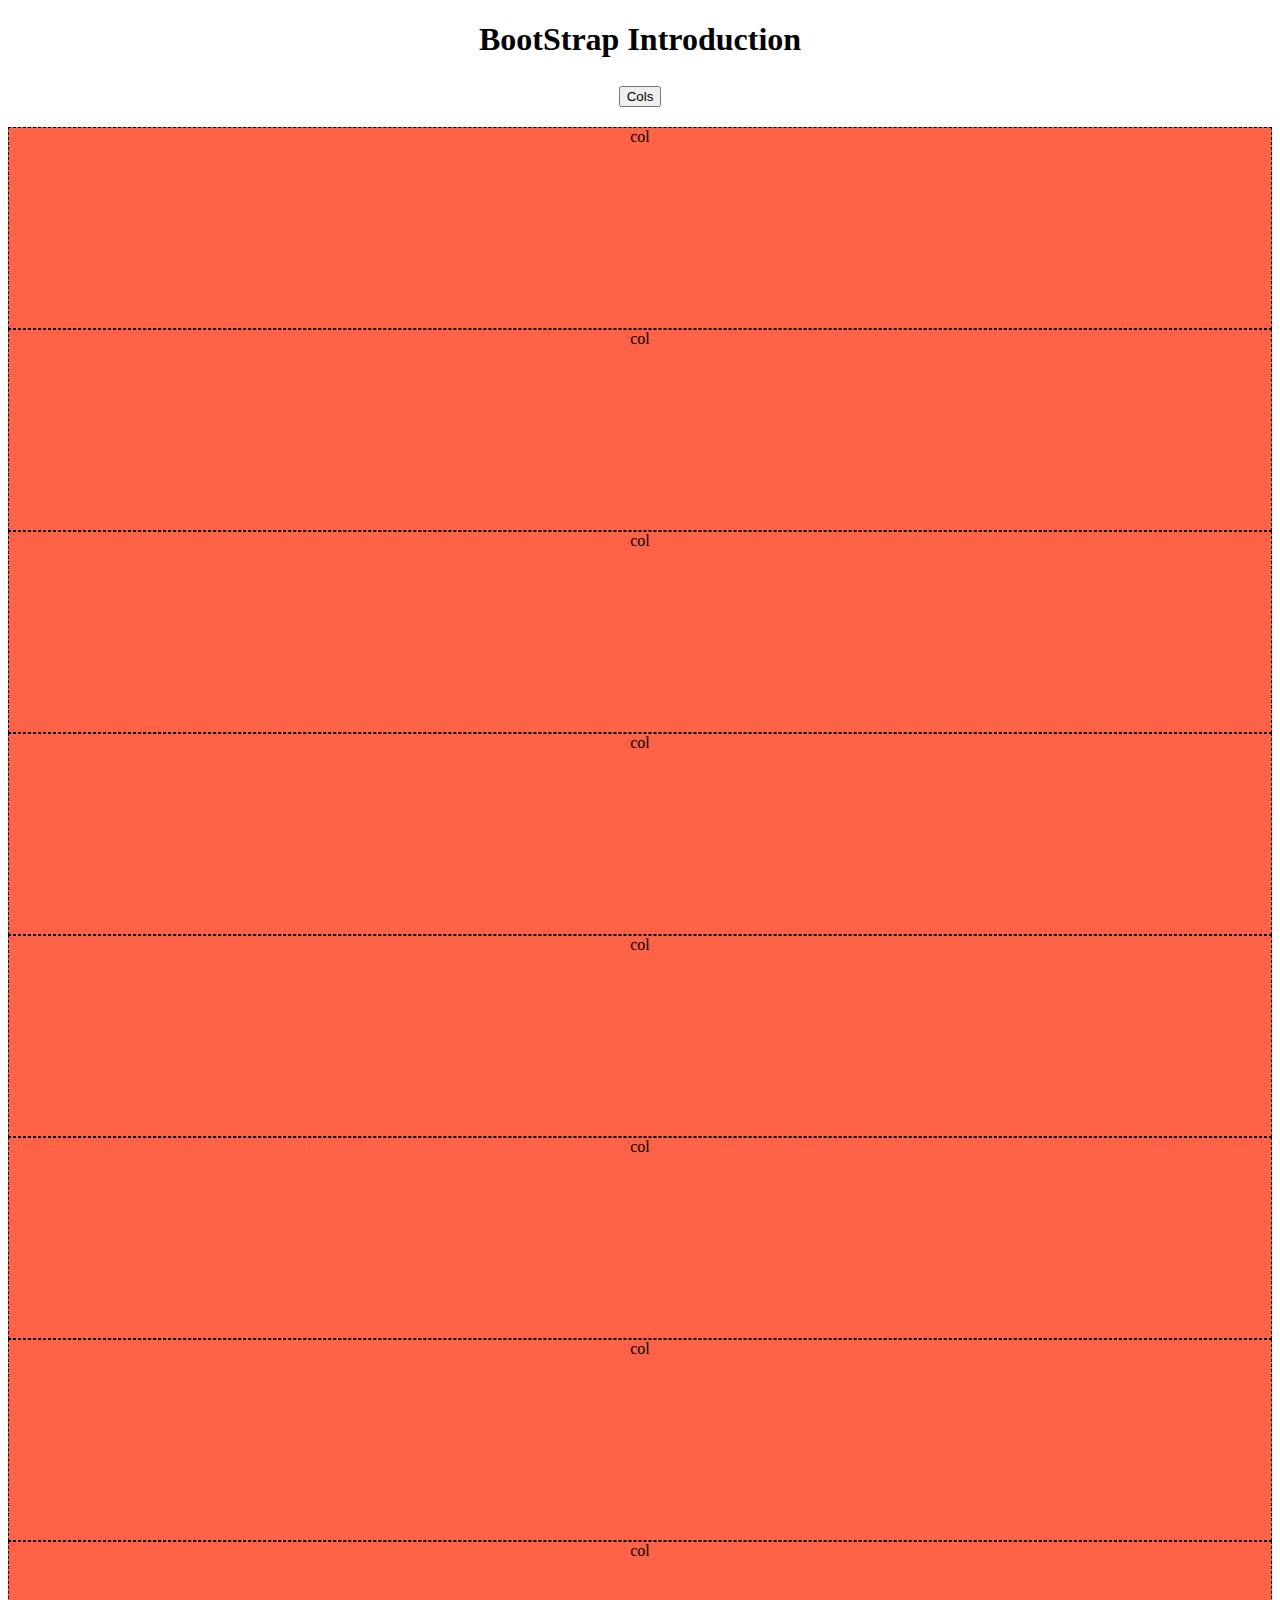
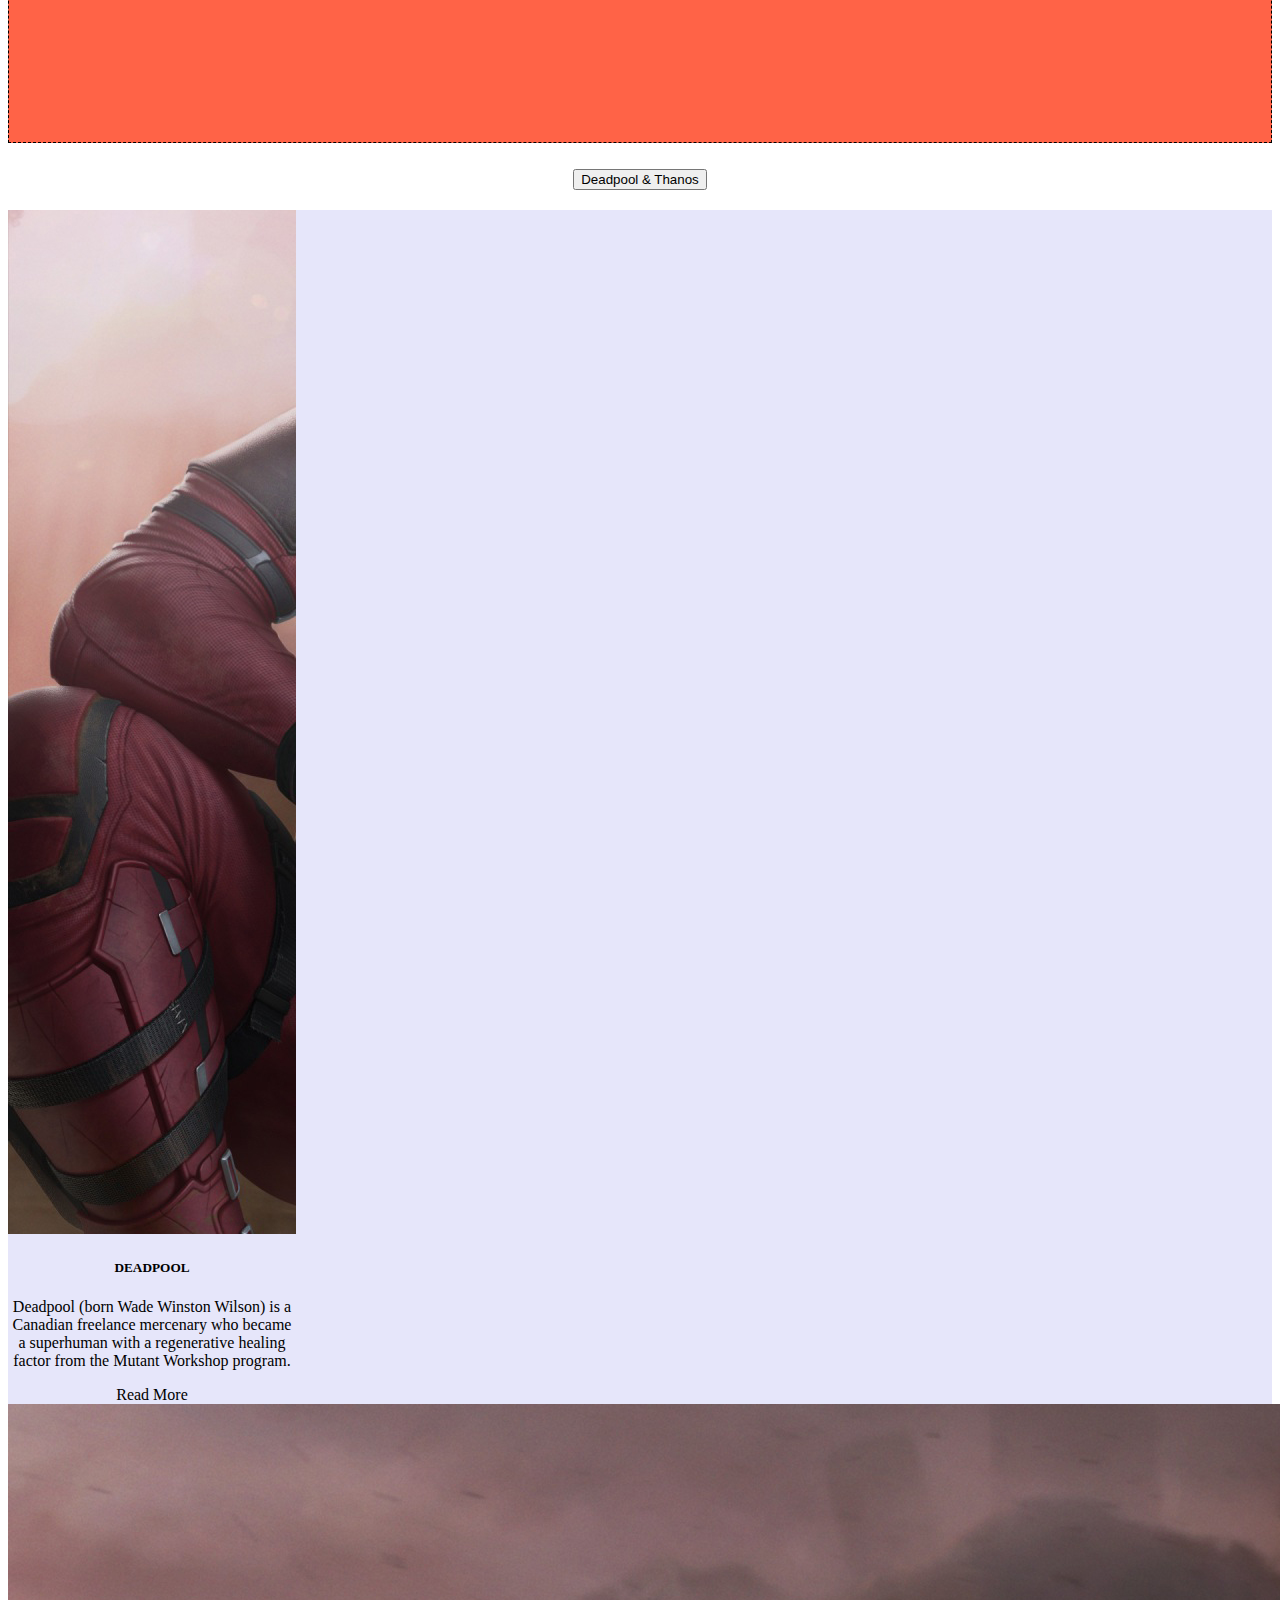
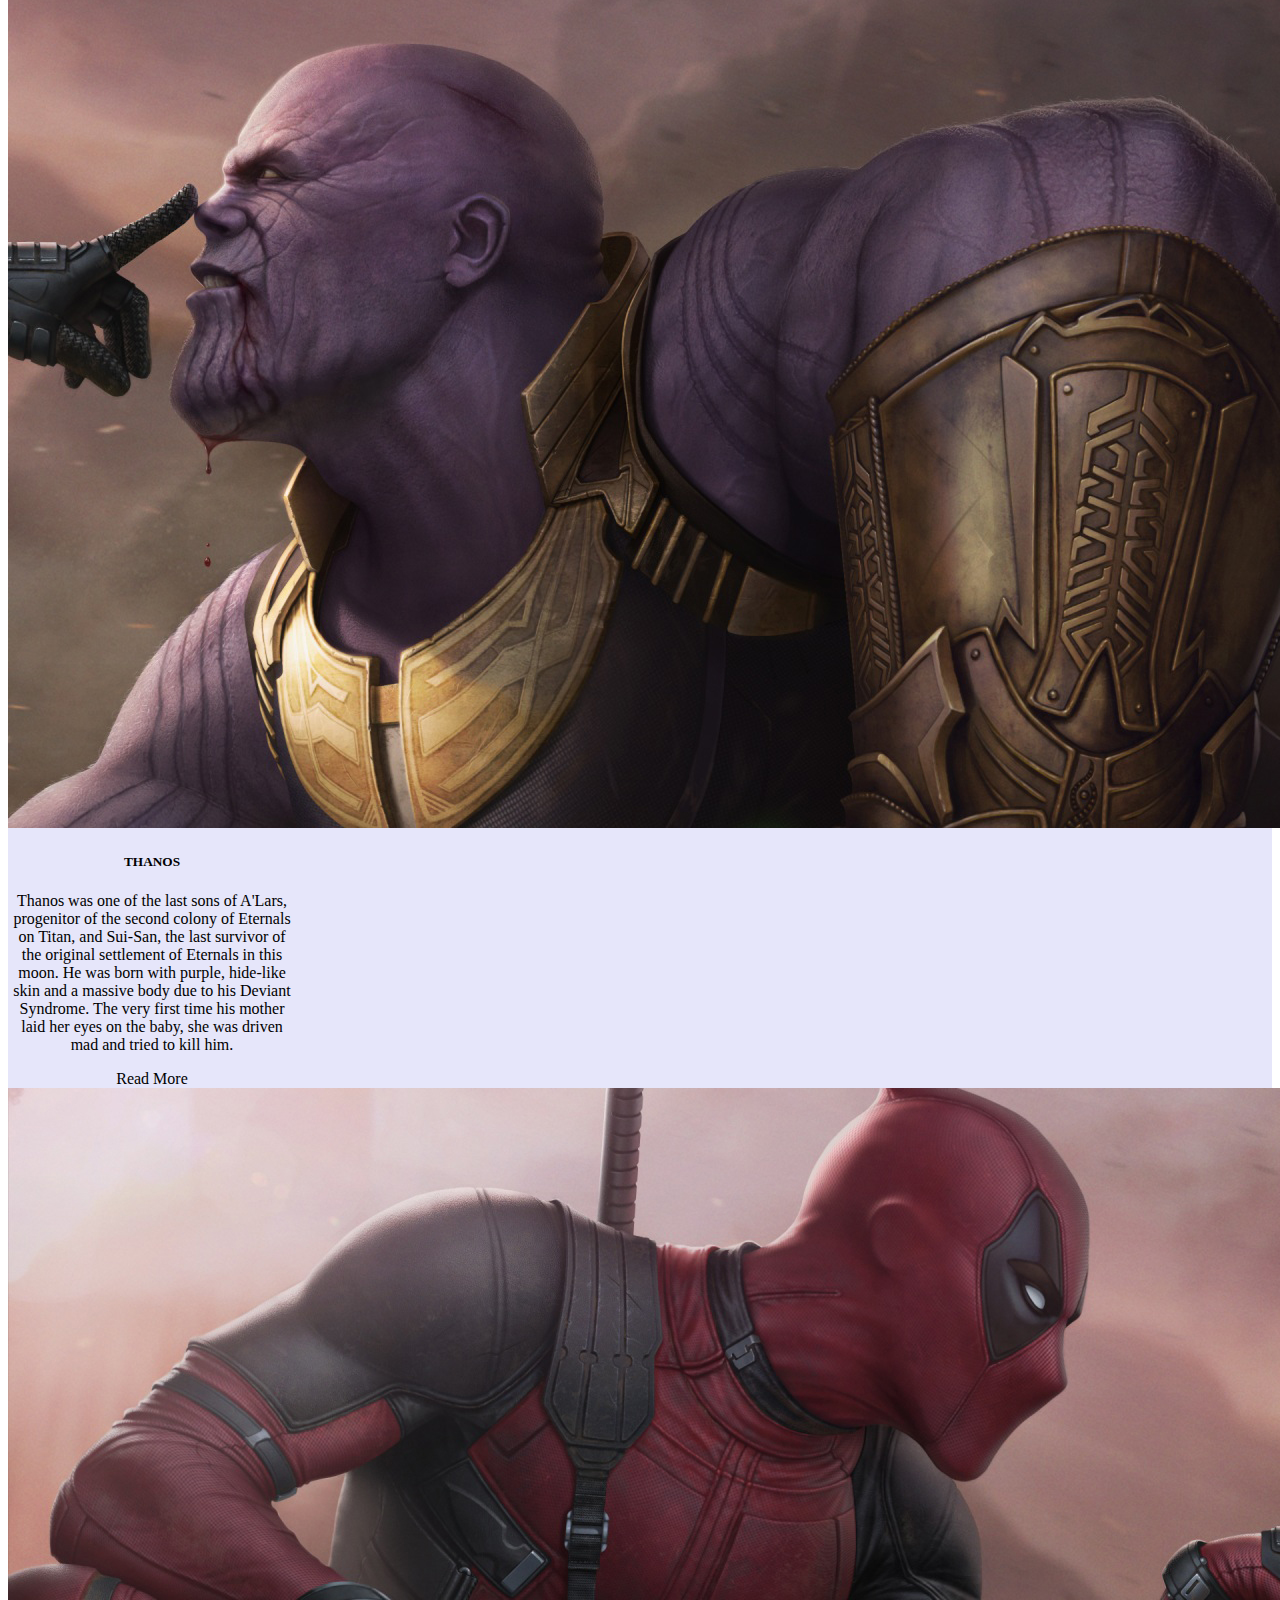
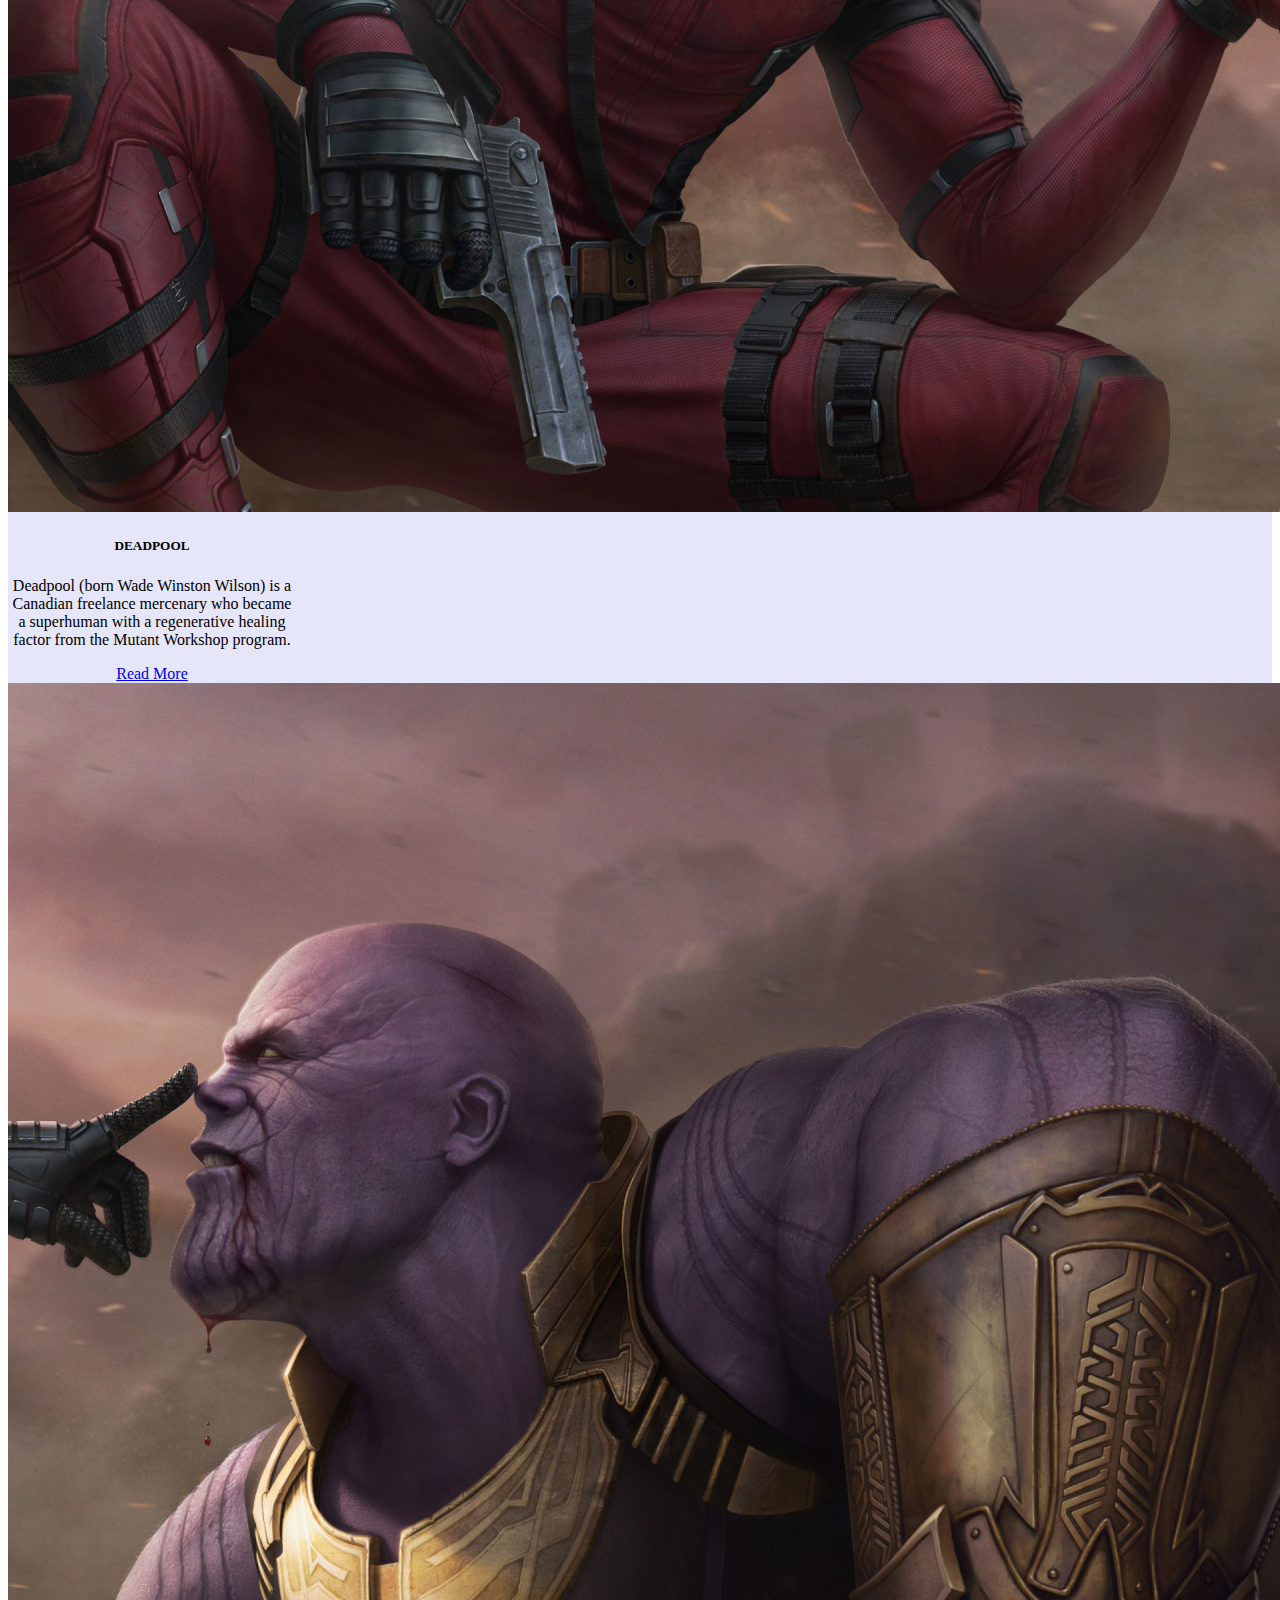
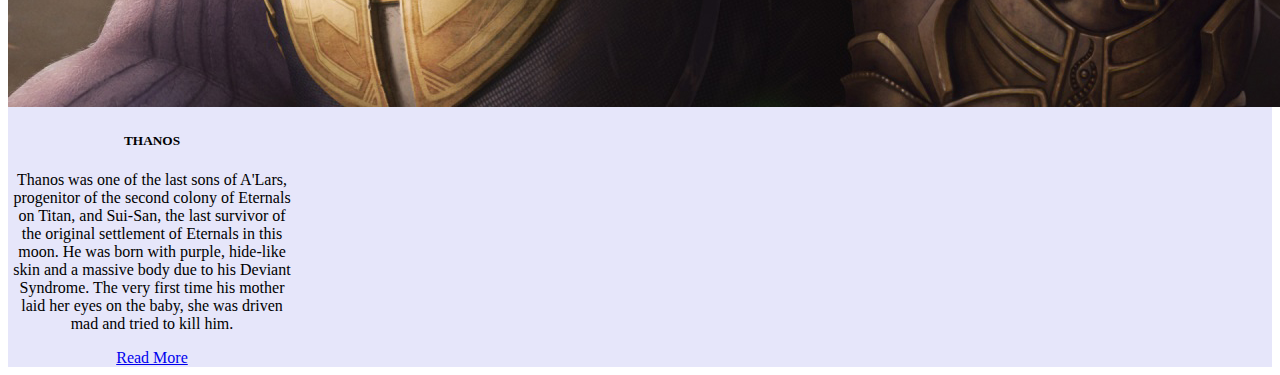
<file: examples/bootstrap-intro/index.html>
<!doctype html>
<html lang="en">

<head>
  <!-- Required meta tags -->
  <meta charset="utf-8">
  <meta name="viewport" content="width=device-width, initial-scale=1">

  <!-- Bootstrap CSS -->
  <link href="https://cdn.jsdelivr.net/npm/bootstrap@5.0.0-beta2/dist/css/bootstrap.min.css" rel="stylesheet" integrity="sha384-BmbxuPwQa2lc/FVzBcNJ7UAyJxM6wuqIj61tLrc4wSX0szH/Ev+nYRRuWlolflfl" crossorigin="anonymous">
  <style media="screen">
    div {
      text-align: center;
    }

    .a {
      height: 200px;
      background-color: tomato;
      border: 1px dashed #000;
    }

    .b {
      height: auto;
      background-color: lavender;
    }

    .card-a {
      overflow: hidden;
      transition-duration: 2s;
      transition-property: transform;
    }

    .spin-time {
      transform: rotate(360deg);
      -webkit-transform: rotate(360deg);
    }
  </style>

  <title>Introduction to BootStrap</title>
</head>

<body>
  <div class="container">
    <h1>BootStrap Introduction</h1>
    <div class="accordion" id="accordionExample">
      <div class="accordion-item">
        <h2 class="accordion-header" id="headingOne">
          <button class="accordion-button" type="button" data-bs-toggle="collapse" data-bs-target="#collapseOne" aria-expanded="true" aria-controls="collapseOne">
            Cols
          </button>
        </h2>
        <div id="collapseOne" class="accordion-collapse collapse show" aria-labelledby="headingOne" data-bs-parent="#accordionExample">
          <div class="accordion-body">
            <div class="row">
              <div class="col-2 a">col</div>
              <div class="col-2 a">col</div>
              <div class="col-2 a">col</div>
              <div class="col-2 a">col</div>
              <div class="col-2 a">col</div>
              <div class="col-2 a">col</div>
            </div>
            <div class="row">
              <div class="col-4 a">col</div>
              <div class="col-4 a offset-4">col</div>
            </div>
          </div>
        </div>
      </div>
      <div class="accordion-item">
        <h2 class="accordion-header" id="headingTwo">
          <button class="accordion-button" type="button" data-bs-toggle="collapse" data-bs-target="#collapseTwo" aria-expanded="true" aria-controls="collapseTwo">
            Deadpool & Thanos
          </button>
        </h2>
        <div id="collapseTwo" class="accordion-collapse collapse show" aria-labelledby="headingTwo" data-bs-parent="#accordionExample">
          <div class="accordion-body">
            <div class="row">
              <div class="col-3 b">
                <div class="card card-a" style="width: 18rem;">
                  <img src="img/part1.jpg" class="card-img-top" alt="...">
                  <div class="card-body">
                    <h5 class="card-title">DEADPOOL</h5>
                    <p class="card-text">Deadpool (born Wade Winston Wilson) is a Canadian freelance mercenary who became a superhuman with a regenerative healing factor from the Mutant Workshop program.</p>
                    <a class="btn btn-primary" id="btnA" target="_blank">Read More</a>
                  </div>
                </div>
              </div>
              <div class="col-3 b">
                <div class="card" style="width: 18rem;">
                  <img src="img/part2.jpg" class="card-img-top" alt="...">
                  <div class="card-body">
                    <h5 class="card-title">THANOS</h5>
                    <p class="card-text">Thanos was one of the last sons of A'Lars, progenitor of the second colony of Eternals on Titan, and Sui-San, the last survivor of the original settlement of Eternals in this moon. He was born with purple,
                      hide-like
                      skin and a massive body due to his Deviant Syndrome. The very first time his mother laid her eyes on the baby, she was driven mad and tried to kill him.</p>
                    <a class="btn btn-primary" id="btnB" target="_blank">Read More</a>
                  </div>
                </div>
              </div>
              <div class="col-3 b">
                <div class="card" style="width: 18rem;">
                  <img src="img/part1.jpg" class="card-img-top" alt="...">
                  <div class="card-body">
                    <h5 class="card-title">DEADPOOL</h5>
                    <p class="card-text">Deadpool (born Wade Winston Wilson) is a Canadian freelance mercenary who became a superhuman with a regenerative healing factor from the Mutant Workshop program.</p>
                    <a href="https://xmenmovies.fandom.com/wiki/Deadpool" class="btn btn-primary" target="_blank">Read More</a>
                  </div>
                </div>
              </div>
              <div class="col-3 b">
                <div class="card" style="width: 18rem;">
                  <img src="img/part2.jpg" class="card-img-top" alt="...">
                  <div class="card-body">
                    <h5 class="card-title">THANOS</h5>
                    <p class="card-text">Thanos was one of the last sons of A'Lars, progenitor of the second colony of Eternals on Titan, and Sui-San, the last survivor of the original settlement of Eternals in this moon. He was born with purple,
                      hide-like
                      skin and a massive body due to his Deviant Syndrome. The very first time his mother laid her eyes on the baby, she was driven mad and tried to kill him.</p>
                    <a href="https://marvel.fandom.com/wiki/Thanos_(Earth-616)" class="btn btn-primary" target="_blank">Read More</a>
                  </div>
                </div>
              </div>
            </div>
          </div>
        </div>
      </div>
    </div>
  </div>

  <!-- Optional JavaScript; choose one of the two! -->

  <!-- Option 1: Bootstrap Bundle with Popper -->
  <script src="https://cdn.jsdelivr.net/npm/bootstrap@5.0.0-beta2/dist/js/bootstrap.bundle.min.js" integrity="sha384-b5kHyXgcpbZJO/tY9Ul7kGkf1S0CWuKcCD38l8YkeH8z8QjE0GmW1gYU5S9FOnJ0" crossorigin="anonymous"></script>
  <script src="https://ajax.googleapis.com/ajax/libs/jquery/2.2.4/jquery.min.js"></script>
  <script type="text/javascript">
    $('document').ready(function() {
      $('#btnA').click(function() {
        $('.card-a').addClass('spin-time')
      });

      $('#btnB').click(function() {
        $('.col-2').css('background-color', 'lime');
      });
    });
  </script>

  <!-- Option 2: Separate Popper and Bootstrap JS -->
  <!--
    <script src="https://cdn.jsdelivr.net/npm/@popperjs/core@2.6.0/dist/umd/popper.min.js" integrity="sha384-KsvD1yqQ1/1+IA7gi3P0tyJcT3vR+NdBTt13hSJ2lnve8agRGXTTyNaBYmCR/Nwi" crossorigin="anonymous"></script>
    <script src="https://cdn.jsdelivr.net/npm/bootstrap@5.0.0-beta2/dist/js/bootstrap.min.js" integrity="sha384-nsg8ua9HAw1y0W1btsyWgBklPnCUAFLuTMS2G72MMONqmOymq585AcH49TLBQObG" crossorigin="anonymous"></script>
    -->
</body>

</html>
</file>
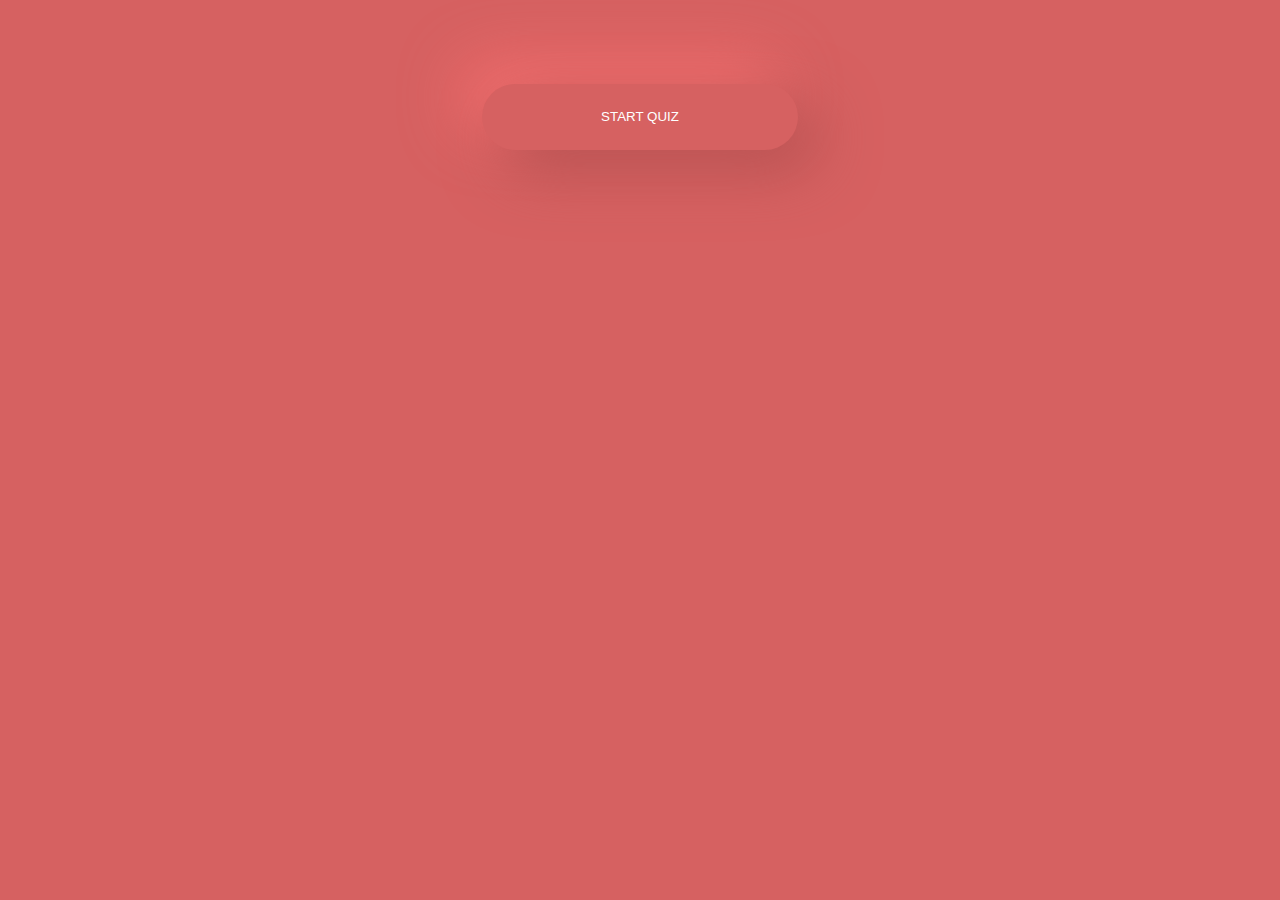
<file: examples/conditionals/index.html>
<!DOCTYPE html>
<html lang="en">

<head>
  <meta charset="UTF-8">
  <meta name="viewport" content="width=device-width, initial-scale=1.0">
  <meta http-equiv="X-UA-Compatible" content="ie=edge">
  <title>Document</title>
  <style media="screen">
    body {
      background-color: #d66161;
      color: white;
    }

    h1 {
      font-size: 36px;
    }

    button {
      width: 25%;
      padding: 2%;
      border-radius: 50px;
      background: #d66161;
      box-shadow: 20px 20px 60px #b65252,
        -20px -20px 60px #f67070;
      border: none;
      color: white;
    }
  </style>
</head>

<body>
  <center>
    <h1 id="one"></h1><br><br>
    <h1 id="two"></h1>
    <button type="button" name="button" class="main">START QUIZ</button>
  </center>
  <script type="text/javascript">

    var getButton = document.querySelector('button');

    getButton.onclick = function() {
      startQuiz();
    };

    function startQuiz() {
      var i = 0;
      var getScore = document.querySelector('h1');

      var date = parseInt(prompt("Please guess today's date!!!", "DD"));
      if (date === 4) {
        var month = prompt("Perfect! Now tell me what month is it??", "MMMM");
        i++;
      } else {
        var month = prompt("Oops! Let's see if you know the month.", "MMMM");
      }

      if (month === 'May') {
        var year = parseInt(prompt("Solid! Let's guess the year now!", "YYYY"));
        i++;
      } else {
        var year = parseInt(prompt("C'mon man! WHAT YEAR ARE WE IN??", "YYYY"));
      }

      if (year === 2021) {
        var level = parseInt(prompt("AWESOME!! What level are you studying atm?"));
        i++;
      } else {
        var level = parseInt(prompt("ARE YOU FOR REAL!!?? What level do you study??"));
      }

      if (level === 6) {
        var last = prompt("GOOD JOB! One last thing. What is the name of your tutor");
        i++;
      } else {
        var last = prompt("You should know that man! Who's your tutor?");
      }

      if (last === 'Jared') {
        var finish = alert("BOOM! YOU ARE DONE!!");
        i++;
      } else {
        var finish = alert("GET OUTTA HERE!!");
      }

      getScore.innerHTML = i;
    }
    var getOne = document.getElementById('one');
    var getTwo = document.getElementById('two');

    function anotherQuiz() {


      var date = parseInt(prompt('What is todays date?'));
      if (date === 4) {
        var age = parseInt(prompt('Legend! - Whats my age?', 'Im almost in my late 20s'));
        getOne.innerHTML = "You said the date is " + date + ". Good Guess!";
      } else if (date > 4) {
        var age = parseInt(prompt('Are you living in the future?? - Whats my age?', 'Im almost in my late 20s'));
        getOne.innerHTML = "You said the date is " + date + ". Back to the future?";
      } else {
        var age = parseInt(prompt('Negative! - Now tell me my age', 'Im almost in my late 20s'));
        getOne.innerHTML = "You said the date is " + date + ". LOL";
      }

      if (age === 26) {
        alert('Good Job!');
        getTwo.innerHTML = "You guessed my age is " + age + ". Good Job!!";
      } else if (age === 27) {
        alert('You just made me one year older!!');
        getTwo.innerHTML = "You guessed my age is " + age + ". One Year Older!!";
      } else if (age === 25) {
        alert('Thanks for making me one year younger!!');
        getTwo.innerHTML = "You guessed my age is " + age + ". One Year Younger!!";
      } else if (age <= 24) {
        alert('Way Younger!!');
        getTwo.innerHTML = "You guessed my age is " + age + ". Way Younger!!";
      } else if (age >= 28) {
        alert('Way Older!');
        getTwo.innerHTML = "You guessed my age is " + age + ". Way Older!!";
      }
    }
  </script>
</body>

</html>
</file>
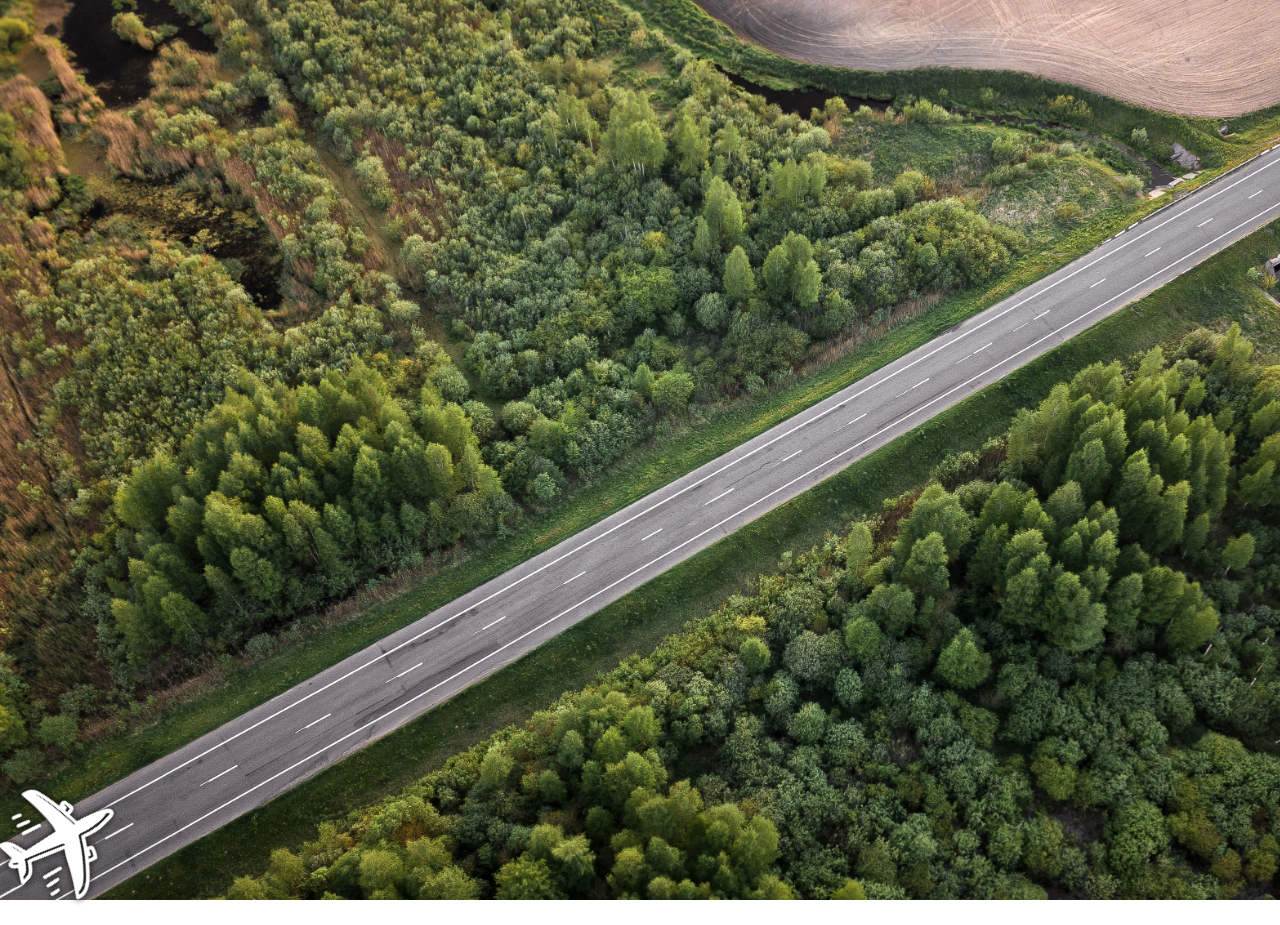
<file: examples/plane/index.html>
<!DOCTYPE html>
<html lang="en">

<head>
  <meta charset="UTF-8">
  <meta name="viewport" content="width=device-width, initial-scale=1.0">
  <meta http-equiv="X-UA-Compatible" content="ie=edge">
  <title>Document</title>
  <style media="screen">
    body {
      background-image: url('bg.jpg');
      background-attachment: fixed;
      background-size: cover;
      overflow: hidden;
    }

    .plane {
      width: 120px;
      transform: rotate(135deg);
      position: absolute;
      bottom: 0%;
      left: 0%;
      transition: all 17s ease;
    }

    .plane-shadow {
      width: 120px;
      transform: rotate(135deg);
      position: absolute;
      bottom: 0%;
      left: 0%;
      transition: all 17s ease;
      z-index: -1;
    }

    .take-off {
      left: 150%;
      bottom: 150%;
      width: 350px;
    }
    .shadow-takeoff {
      left: 150%;
      bottom: 150%;
      opacity: 0;
    }
  </style>
</head>

<body>
  <img src="airplane-png.png" alt="Airplane" class="plane">
  <img src="airplane-shadow.png" alt="Airplane" class="plane-shadow">
  <script src="https://ajax.googleapis.com/ajax/libs/jquery/2.2.4/jquery.min.js"></script>
  <script type="text/javascript">
    $(document).ready(function() {
      var audio = new Audio('takeoff.mp3');
      $('.plane').click(function() {
        $('.plane').addClass('take-off');
        audio.play();
        $('.plane-shadow').addClass('shadow-takeoff');
      });
    });
  </script>
</body>

</html>
</file>
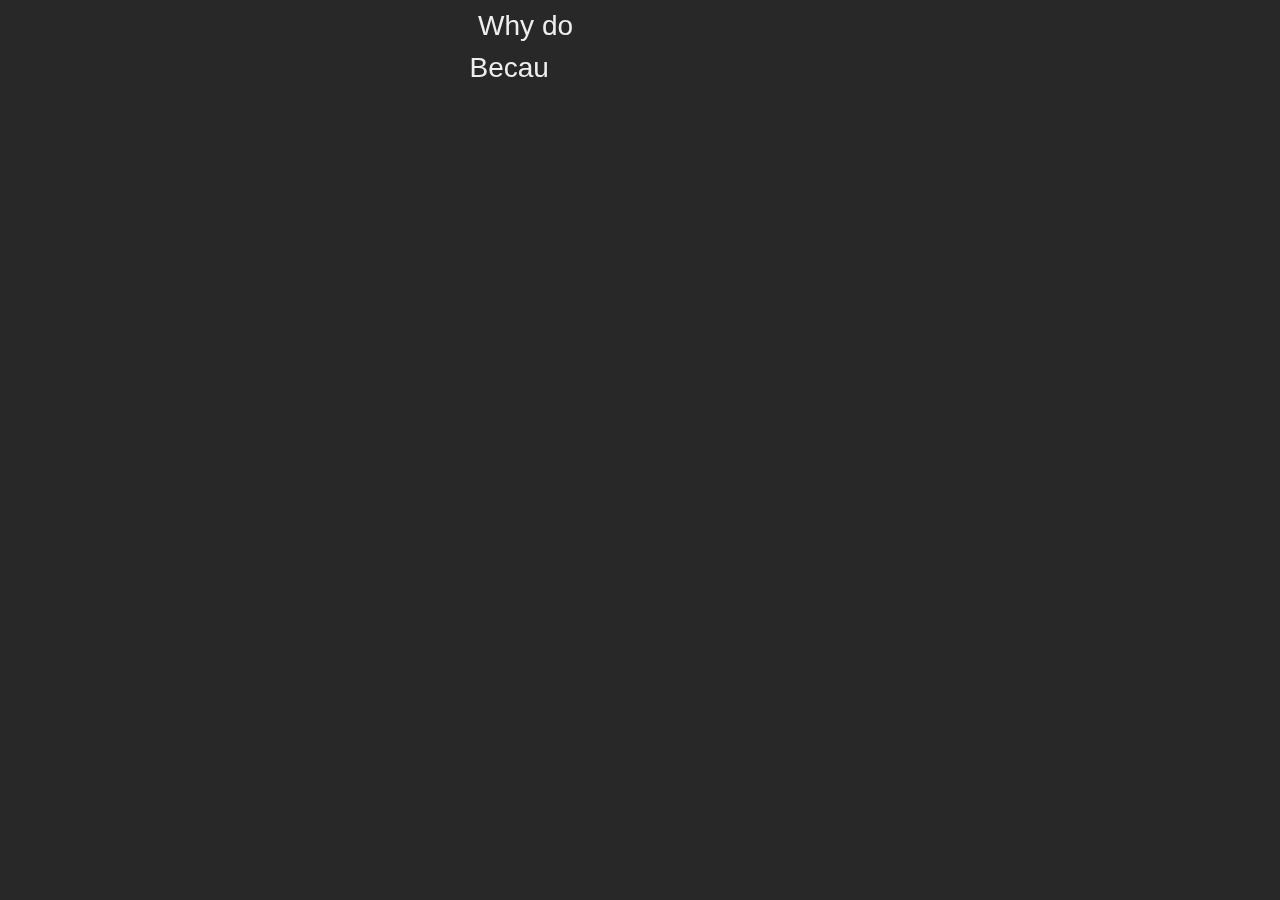
<file: examples/text-animations/index.html>
<!DOCTYPE html>
<html lang="en">

<head>
  <meta charset="UTF-8">
  <meta name="viewport" content="width=device-width, initial-scale=1.0">
  <meta http-equiv="X-UA-Compatible" content="ie=edge">
  <title>Plugin for text animation</title>
  <!-- plugins for animations and styles -->
  <link href="css/animate.css" rel="stylesheet">
  <link href="css/style.css" rel="stylesheet">
</head>

<body>
  <center>
    <h1 class="tlt">Why do bicycles fall over?</h1>
    <h1 class="tlt-2">Because they are two-tired.</h1>
  </center>
  <!-- jQuery file -->
  <script src="https://ajax.googleapis.com/ajax/libs/jquery/2.2.4/jquery.min.js"></script>
  <script src="js/jquery.fittext.js"></script>
  <script src="js/jquery.lettering.js"></script>
  <!-- Plugin fle -->
  <script src="js/jquery.textillate.js"></script>
  <script type="text/javascript">
    $(function () {
      // For first line
      $('.tlt').textillate({
        in: {
          effect: 'bounceInLeft',
          delayScale: 1.5,
          delay: 100,
          sync: false,
          shuffle: false,
          reverse: false,
          callback: function () {}
        }
      });
      // For second line
      $('.tlt-2').textillate({
        in: {
          effect: 'bounceInRight',
          delayScale: 1.5,
          delay: 100,
          sync: false,
          shuffle: false,
          reverse: false,
          callback: function () {}
        }
      });
    });
  </script>
</body>

</html>
</file>
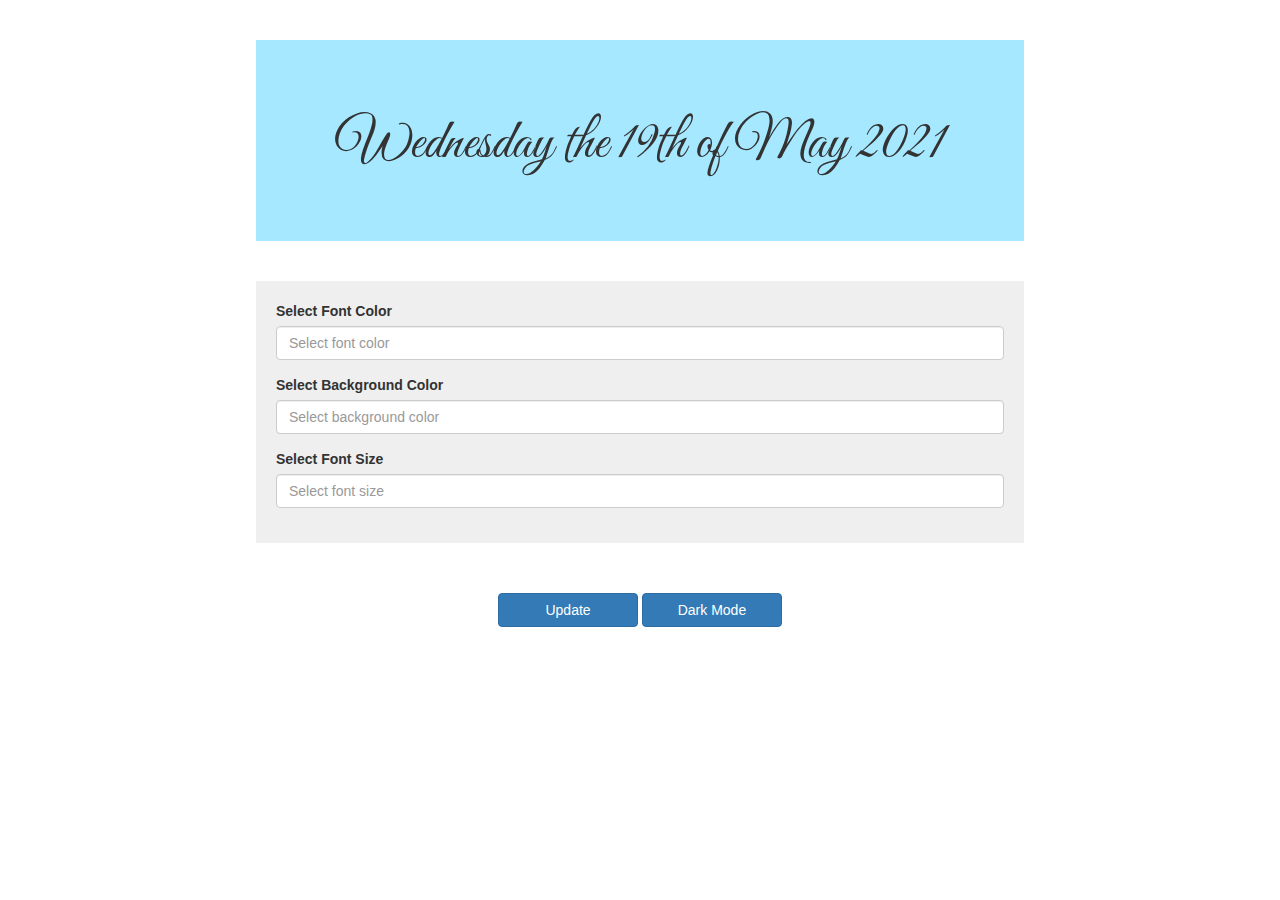
<file: examples/using-functions/index.html>
<!DOCTYPE html>
<html lang="en">

<head>
	<meta charset="UTF-8">
	<title>Functions</title>
	<link href="https://fonts.googleapis.com/css?family=Source+Sans+Pro:300,400,700&display=swap" rel="stylesheet">
	<link rel="stylesheet" href="https://maxcdn.bootstrapcdn.com/bootstrap/3.3.7/css/bootstrap.min.css">
	<link href="https://fonts.googleapis.com/css2?family=Great+Vibes&display=swap" rel="stylesheet">
	<style>
		.form-inputs {
			width: 60%;
			margin: 0 auto;
			background-color: #efefef;
			padding: 20px;
		}

		h1 {
			text-align: center;
			font-family: 'Great Vibes', cursive;
			font-size: 55px;
		}

		.holder {
			width: 60%;
			margin: 0 auto;
			background-color: #a5e8ff;
			padding: 55px;
			margin-top: 40px;
			margin-bottom: 40px;
		}

		.button-hold {
			text-align: center;
			margin-top: 50px;
		}

		button {
			width: 140px;
			padding: 20px;
		}

		.dark {
			background-color: black;
			color: cyan;
		}

	</style>
</head>

<body class="main">

	<div class="holder">
		<h1>Wednesday the 19th of May 2021</h1>
	</div>

	<div class="form-inputs">
		<div class="form-group">
			<label for="fontColor">Select Font Color</label>
			<input type="text" class="form-control" id="selectFontColor" placeholder="Select font color">
		</div>
		<div class="form-group">
			<label for="selectBackgroundColor">Select Background Color</label>
			<input type="text" class="form-control" id="selectBackgroundColor" placeholder="Select background color">
		</div>
		<div class="form-group">
			<label for="selectFontSize">Select Font Size</label>
			<input type="text" class="form-control" id="selectFontSize" placeholder="Select font size">
		</div>
	</div>

	<div class="button-hold">
		<button id="update" class="btn btn-primary">Update</button>
		<button id="dark" class="btn btn-primary">Dark Mode</button>
	</div>

	<script src="https://ajax.googleapis.com/ajax/libs/jquery/2.2.4/jquery.min.js"></script>

	<script src="custom.js"></script>
</body>

</html>
</file>
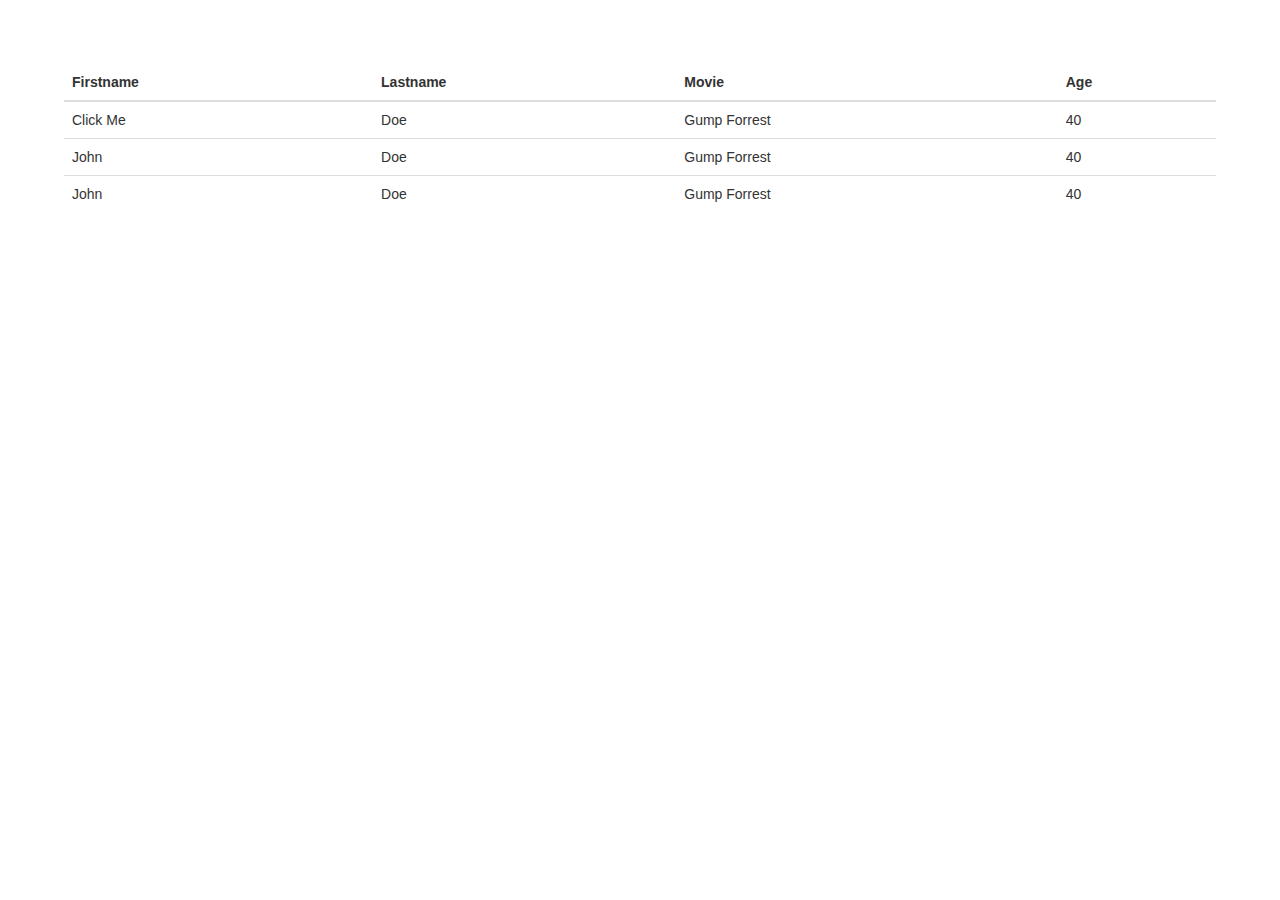
<file: examples/array-basics.html>
<!DOCTYPE html>
<html lang="en">

<head>
	<meta charset="UTF-8">
	<title>Arrays</title>
	<link href="https://fonts.googleapis.com/css?family=Source+Sans+Pro:200,300,400,700&display=swap" rel="stylesheet">
	<link rel="stylesheet" href="https://maxcdn.bootstrapcdn.com/bootstrap/3.3.7/css/bootstrap.min.css">
	<style>
		/* CSS Here */
		body {
			margin: 5%;
		}

		.a-sentence {
			margin: 75px 0px;
		}
	</style>
</head>

<body>

	<table class="table">
		<thead>
			<tr>
				<th>Firstname</th>
				<th>Lastname</th>
				<th>Movie</th>
				<th>Age</th>
			</tr>
		</thead>
		<tbody>
			<!-- Data Goes Here -->
			<tr id="Actor">
				<td id="firstName">Click Me</td>
				<td id="lastName">Doe</td>
				<td id="movie">Gump Forrest</td>
				<td id="age">40</td>
			</tr>
			<tr id="Actress">
				<td id="firstName">John</td>
				<td id="lastName">Doe</td>
				<td id="movie">Gump Forrest</td>
				<td id="age">40</td>
			</tr>
			<tr>
				<td id="firstNameDirector">John</td>
				<td id="lastNameDirector">Doe</td>
				<td id="movieDirector">Gump Forrest</td>
				<td id="ageDirector">40</td>
			</tr>
		</tbody>
	</table>
	<script src="http://ajax.googleapis.com/ajax/libs/jquery/1.9.0/jquery.min.js"></script>

	<script>


		var mohnishLeuva = {
			firstName: 'Mohnish',
			lastName: 'Leuva',
			age: 26,
			eatsMeat: false,
			eatsEggs: true,
			favouriteMovie: ['The Shawshank Redemption', 'John Wick']
		};

		// data for row 1
		var person1 = {
			firstName: 'Robert',
			lastName: 'Downey Jr.',
			movies: ['Zodiac', 'Iron Man', 'The Judge'],
			age: 56
		};

		// data for row 2
		var person2 = {
			firstName: 'Keanu',
			lastName: 'Reeves',
			movies: ['Matrix', 'John Wick', 'Speed'],
			age: 56
		};

		// data for row 3
		var person3 = {
			firstName: 'Dwayne',
			lastName: 'Johnson',
			movies: ['Fast Five', 'Moana', 'Walking Tall'],
			age: 48
		};


		// click function
		$('#firstName').click(function() {
			// call the function
			updateTable();
		});

		// create the fucntion
		function updateTable() {
			var getFirstNameActor = document.querySelector('#Actor > #firstName');
			getFirstNameActor.textContent = person1.firstName;

			var getLastnameActor = document.querySelector('#Actor > #lastName');
			getLastnameActor.textContent = person1.lastName;

			var getMovieActor = document.querySelector('#Actor > #movie');
			getMovieActor.textContent = person1.movies[0];

			var getAgeActor = document.querySelector('#Actor > #age');
			getAgeActor.textContent = person1.age;

			var getFirstNameActress = document.querySelector('#Actress > #firstName');
			getFirstNameActress.textContent = person2.firstName;

			var getLastnameActress = document.querySelector('#Actress > #lastName');
			getLastnameActress.textContent = person2.lastName;

			var getMovieActress = document.querySelector('#Actress > #movie');
			getMovieActress.textContent = person2.movies[1];

			var getAgeActress = document.querySelector('#Actress > #age');
			getAgeActress.textContent = person2.age;
		};



		// console.log(mohnishLeuva.firstName);

		// var demoArray = ['Monday', 'Tuesday', 'Wednesday', 'Thursday', 'Friday', 'Saturday', 'Sunday'];
		//
		// console.log(demoArray[6]);
		// demoArray[6] = 'new thing';
		// console.log(demoArray);
		//
		// var firstDayOfTheWeek = demoArray[0];
		// console.log(firstDayOfTheWeek);
		//
		// demoArray.unshift('days of the week');
		// console.log(demoArray);
		//
		// demoArray.pop();
		// console.log(demoArray);
		// console.log(demoArray.length);
	</script>
</body>

</html>
</file>
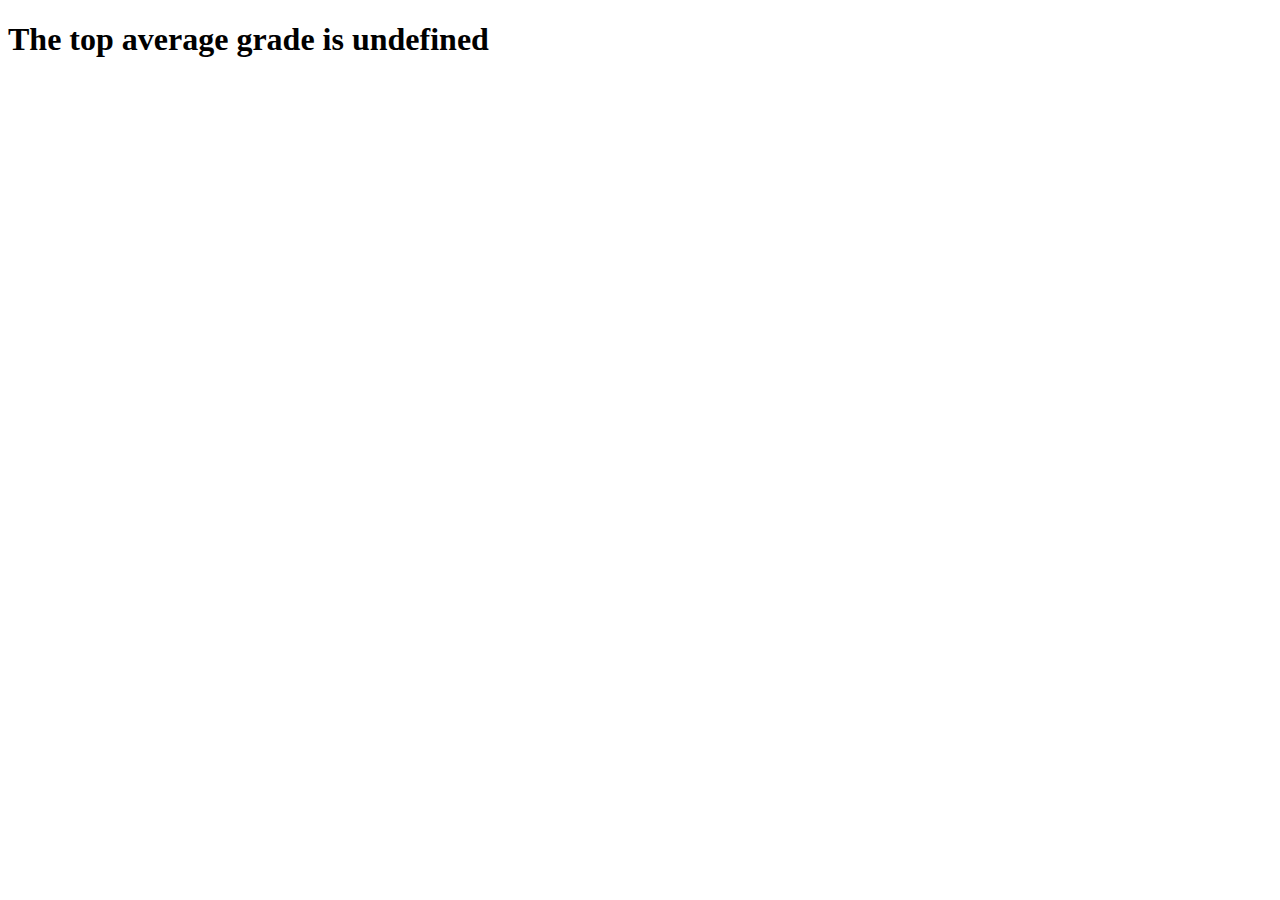
<file: examples/formative-a.html>
<!DOCTYPE html>
<html lang="en">
<head>
	<meta charset="UTF-8">
	<title>Document</title>
</head>
<body>
	<script>
		//This function returns a value that finds the top student's average grade
		// or 'the highest average grade' for all students.
		// Anums is an array of all the average grades
		function findMax(aNums) {
			var iMax = aNums[0];
			for (var iCount = 0; iCount < aNums.length; iCount++) {
				if (iMax < aNums[iCount]) {
					iMax = aNums[iCount];
				}
			}
			// This returns the value which should be the top average grade
			return iMax;
		}

		//-----------------------------------------

		//Input: Get 3 grades for each student
		var iSize = parseInt(prompt('Class size?'));
		var aGradesPhysics = [];
		var aGradesChemistry = [];
		var aGradesBiology = [];

		//ParseInt does the same as Number but removes anything other than a number from the value if input
		//Example parseInt(abc123) will give you 123
		for (var iCount = 0; iCount < iSize; iCount++) {
			var iGradePhysics = parseInt(prompt('Student ' + (iCount + 1) + ': Grade for Physics out of 100'));
			aGradesPhysics.push(iGradePhysics);

			var iGradeChemistry = parseInt(prompt('Student ' + (iCount + 1) + ': Grade for Biology out of 100'));
			aGradesChemistry.push(iGradeChemistry);

			var iGradeBiology = parseInt(prompt('Student ' + (iCount + 1) + ': Grade for Chemistry out of 100'));
			aGradesBiology.push(iGradeBiology);
		}

		// processing: calculate average grade for each student and find top grade in class
		var aAverageGrades = [];

		for (var iCount = 0; iCount < iSize; iCount++) {
			// iSize[iCount];
			var fAverage = (aGradesPhysics[iCount] + aGradesChemistry[iCount] + aGradesBiology[iCount]) / 3;
			aAverageGrades.push(fAverage);
		}
		// The finds the top student's average grade across the 3 subjects
		var iTopGrade = findMax(aAverageGrades);

		//output: list result for each student and top grade


		for (var iCount = 0; iCount < aAverageGrades.length; iCount++) {
			if (aAverageGrades[iCount] < 50) {

				document.write('Student ' + (iCount + 1) + ': Fail' + '<br>');

			} else if (aAverageGrades[iCount] > 50 && aAverageGrades[iCount] < 80) {

				document.write('Student ' + (iCount + 1) + ': Pass<br>');

			} else {

				document.write('Student ' + (iCount + 1) + ': Pass with Distinction<br>');
			}
		}

		document.write('<h1>The top average grade is ' + iTopGrade + '</h1>');
	</script>

</body>

</html>
</file>
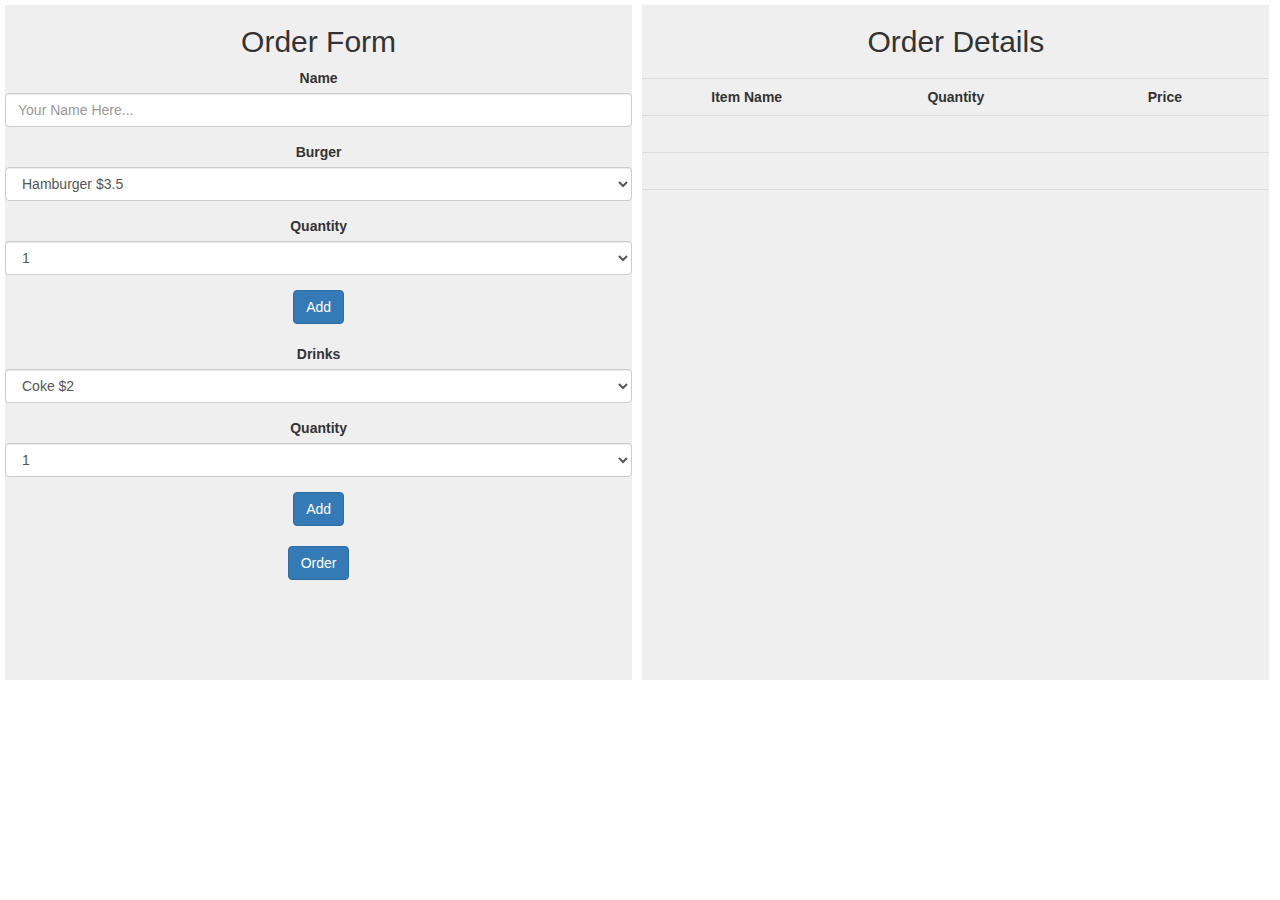
<file: examples/order-form.html>
<!DOCTYPE html>
<html lang="en">

<head>
	<meta charset="UTF-8">
	<meta name="viewport" content="width=device-width, initial-scale=1.0">
	<meta http-equiv="X-UA-Compatible" content="ie=edge">
	<link rel="stylesheet" href="https://maxcdn.bootstrapcdn.com/bootstrap/3.3.7/css/bootstrap.min.css">
	<style>
		h2 {
			text-align: center;
		}

		.order-panel,
		.confirmation-panel {
			text-align: center;
			float: left;
			width: 49%;
			min-height: 75vh;
			margin: 5px;
			background-color: #efefef;
		}

		span {
			padding: 50px;
		}
	</style>
	<title>Document</title>
</head>

<body>

	<div class="order-panel">
		<h2>Order Form</h2>
		<div class="form-group">
			<label for="customer-name">Name</label>
			<input class="form-control" id="customerName" placeholder="Your Name Here...">
		</div>
		<div class="form-group">
			<label for="burger">Burger</label>
			<select class="form-control" id="burger">
				<option>Hamburger $3.5</option>
				<option>Vegeterian Burger $5.5</option>
				<option>Fish Burger $4</option>
				<option>Steak Burger $6.5</option>
				<option>Tofu Burger $5.5</option>
			</select>
		</div>
		<div class="form-group">
			<label for="quantity">Quantity</label>
			<select class="form-control" id="burgerQuantity">
				<option>1</option>
				<option>2</option>
				<option>3</option>
				<option>4</option>
				<option>5</option>
				<option>6</option>
				<option>7</option>
			</select>
		</div>
		<button class="btn btn-primary" id="addBurger">Add</button><br><br>
		<div class="form-group">
			<label for="drinks">Drinks</label>
			<select class="form-control" id="drinks">
				<option>Coke $2</option>
				<option>Coke No Sugar $2</option>
				<option>Pepsi $2</option>
				<option>Pepsi Max $2</option>
				<option>L&P $2</option>
				<option>Fuze Peach $2</option>
				<option>Sprite No Sugar $2</option>
			</select>
		</div>
		<div class="form-group">
			<label for="quantity">Quantity</label>
			<select class="form-control" id="drinksQuantity">
				<option>1</option>
				<option>2</option>
				<option>3</option>
				<option>4</option>
				<option>5</option>
				<option>6</option>
				<option>7</option>
			</select>
		</div>
		<button class="btn btn-primary" id="addDrinks">Add</button><br><br>
		<button class="btn btn-primary" id="total">Order</button>
	</div>
	<div class="confirmation-panel">
		<h2>Order Details</h2>
		<h3 id="customerNameDetails"></h3>
		<table class="table">
			<tr>
				<td><strong>Item Name</strong></td>
				<td><strong>Quantity</strong></td>
				<td><strong>Price</strong></td>
			</tr>
			<tr>
				<td><span id="burgerDetails"></span></td>
				<td><span id="burgerQuantityDetails"></span></td>
				<td><span id="burgerPriceTotal"></span><br></td>
			</tr>
			<tr>
				<td><span id="drinksDetails"></span></td>
				<td><span id="drinksQuantityDetails"></span></td>
				<td><span id="drinksPriceTotal"></span></td>
			</tr>
			<tr>
				<td colspan="3"><span id="grandTotal"></span></td>
			</tr>
		</table>
	</div>


	<script src="https://ajax.googleapis.com/ajax/libs/jquery/2.2.4/jquery.min.js"></script>
	<script>
		// custom js here
		$(window).ready(function() {


			// getting customer name
			var getCustomerName = document.getElementById('customerName');
			var getCustomerDetails = document.getElementById('customerNameDetails');
			getCustomerDetails.textContent = getCustomerName.value;

			var getGrandTotal = document.getElementById('grandTotal');

			var lessThanFifteen = ['1 x Fries', '1 x Hash Brown', '1 x Free sauce'];
			var lessThanTwenty = ['1 x Burger', '1 x Drink', '1 x Icecream'];
			var moreThanTwenty = ['1 x Burger', '2 x Drinks', '2 x Icecreams', '1 x Carwash Ticket'];

			$('#addBurger').click(function() {
				// getting burger price
				// getting burger name
				var getBurger = document.getElementById('burger').value;
				var getBurgerDetails = document.getElementById('burgerDetails');
				var showBurgerName = getBurger.split("$");
				// getting burger quantity
				var getBurgerQuantity = document.getElementById('burgerQuantity');
				var getBurgerQuantityDetails = document.getElementById('burgerQuantityDetails');
				// getting burger price
				var getBurgerPrice = document.getElementById('burger').value;
				var getBurgerPriceDetails = document.getElementById('burgerPriceTotal');
				var showBurgerPrice = getBurgerPrice.split("$");

				getBurgerDetails.textContent = showBurgerName[0];
				getBurgerQuantityDetails.textContent = "x" + getBurgerQuantity.value;
				getBurgerPriceDetails.textContent = "$" + showBurgerPrice[1] * getBurgerQuantity.value;
			});

			$('#addDrinks').click(function() {

				// getting drinks price
				// getting drinks name
				var getDrinks = document.getElementById('drinks').value;
				var getDrinksDetails = document.getElementById('drinksDetails');
				var showDrinksName = getDrinks.split("$");
				// getting drinks quantity
				var getDrinksQuantity = document.getElementById('drinksQuantity');
				var getDrinksQuantityDetails = document.getElementById('drinksQuantityDetails');
				// getting drinks price
				var getDrinksPrice = document.getElementById('drinks').value;
				var getDrinksPriceDetails = document.getElementById('drinksPriceTotal');
				var showDrinksPrice = getDrinksPrice.split("$");

				getDrinksDetails.textContent = showDrinksName[0];
				getDrinksQuantityDetails.textContent = "x" + getDrinksQuantity.value;
				getDrinksPriceDetails.textContent = "$" + showDrinksPrice[1] * getDrinksQuantity.value;
			});

			$('#total').click(function() {
				var getBurger = document.getElementById('burger').value;
				var getBurgerDetails = document.getElementById('burgerDetails');
				var showBurgerName = getBurger.split("$");
				// getting burger quantity
				var getBurgerQuantity = document.getElementById('burgerQuantity');
				var getBurgerQuantityDetails = document.getElementById('burgerQuantityDetails');
				// getting burger price
				var getBurgerPrice = document.getElementById('burger').value;
				var getBurgerPriceDetails = document.getElementById('burgerPriceTotal');
				var showBurgerPrice = getBurgerPrice.split("$");

				var getDrinks = document.getElementById('drinks').value;
				var getDrinksDetails = document.getElementById('drinksDetails');
				var showDrinksName = getDrinks.split("$");
				// getting drinks quantity
				var getDrinksQuantity = document.getElementById('drinksQuantity');
				var getDrinksQuantityDetails = document.getElementById('drinksQuantityDetails');
				// getting drinks price
				var getDrinksPrice = document.getElementById('drinks').value;
				var getDrinksPriceDetails = document.getElementById('drinksPriceTotal');
				var showDrinksPrice = getDrinksPrice.split("$");
				// getting grand Total
				getGrandTotal.textContent = "Total Price - $" + parseInt((showBurgerPrice[1] * getBurgerQuantity.value) + (showDrinksPrice[1] * getDrinksQuantity.value));

				var totalTest = parseInt((showBurgerPrice[1] * getBurgerQuantity.value) + (showDrinksPrice[1] * getDrinksQuantity.value));

				if (totalTest <= 15) {
					console.log(lessThanFifteen);
				} else if (totalTest <=20 && totalTest > 15) {
					console.log(lessThanTwenty);
				} else {
					console.log(moreThanTwenty);
				}
			});
		});
	</script>
</body>

</html>
</file>
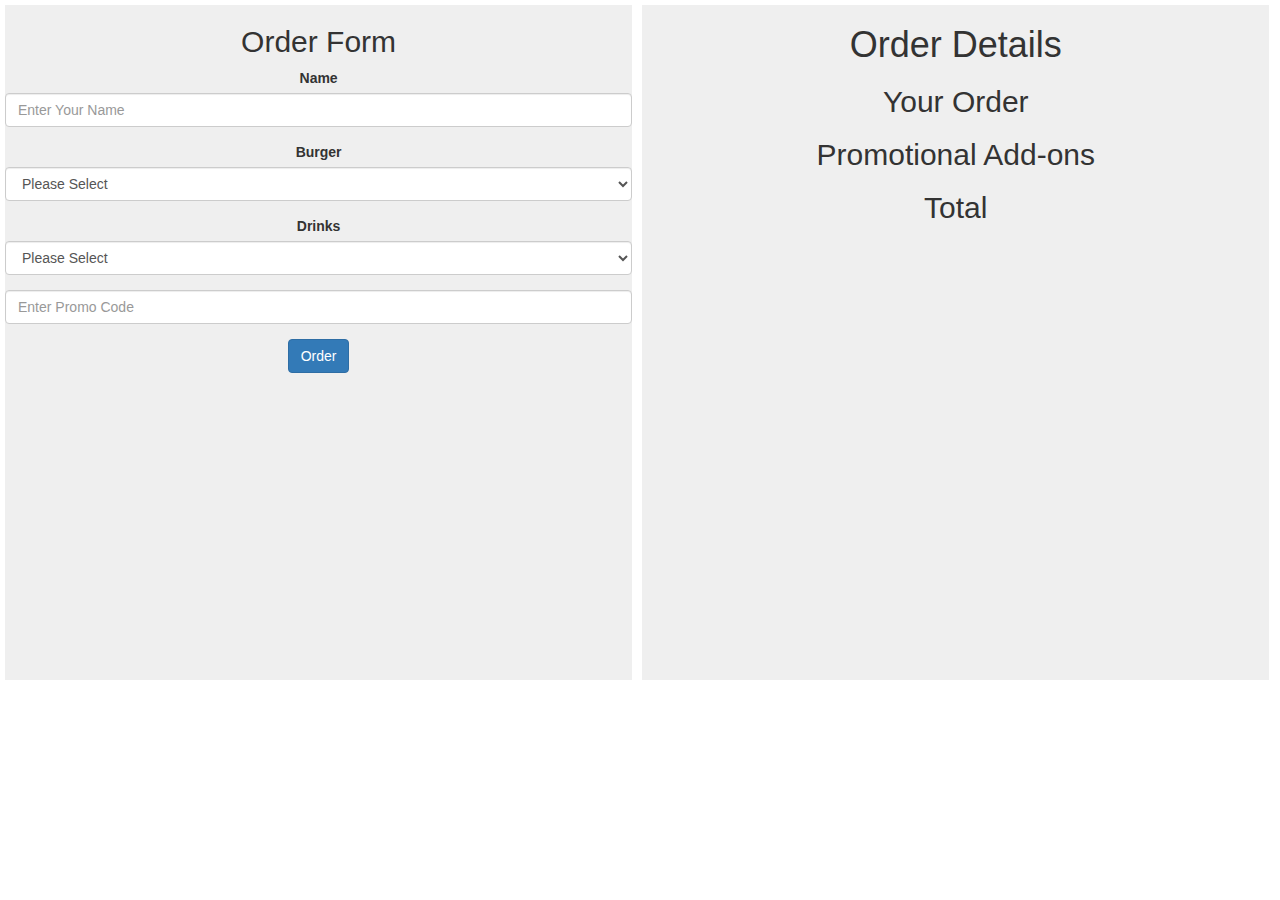
<file: examples/order.html>
<!DOCTYPE html>
<html lang="en">

<head>
	<meta charset="UTF-8">
	<meta name="viewport" content="width=device-width, initial-scale=1.0">
	<meta http-equiv="X-UA-Compatible" content="ie=edge">
	<link rel="stylesheet" href="https://maxcdn.bootstrapcdn.com/bootstrap/3.3.7/css/bootstrap.min.css">
	<style>
		* {
			list-style: none;
			margin: 0;
			padding: 0;
		}

		form {
			width: 80%;
			margin: 0 auto;
		}

		h2 {
			text-align: center;
		}

		.order-panel,
		.confirmation-panel {
			text-align: center;
			float: left;
			width: 49%;
			min-height: 75vh;
			margin: 5px;
			background-color: #efefef;
		}
	</style>
	<title>Document</title>
</head>

<body>

	<div class="order-panel">
		<h2>Order Form</h2>

		<!-- Customer Name  -->
		<div class="form-group">
			<label for="customer-name">Name</label>
			<input class="form-control" id="customerName" placeholder="Enter Your Name" required>
		</div>

		<!-- Burger Selection  -->
		<div class="form-group">
			<label for="burger">Burger</label>
			<select class="form-control" id="burger">
				<option disabled selected>Please Select</option>
				<option>Hamburger $12.95</option>
				<option>Vegeterian Burger $5.20</option>
				<option>Fish Burger $18.95</option>
				<option>Steak Burger $18.95</option>
				<option>Tofu Burger $10.95</option>
			</select>
		</div>

		<!-- Drinks Selection  -->
		<div class="form-group">
			<label for="drinks">Drinks</label>
			<select class="form-control" id="drinks">
				<option disabled selected>Please Select</option>
				<option>Coke $2.95</option>
				<option>Sprite $2.20</option>
			</select>
		</div>

		<div class="form-group">
			<input class="form-control" id="promoCode" placeholder="Enter Promo Code">
		</div>

		<button class="btn btn-primary" id="order">Order</button>

	</div>

	<!-- Order Details Screen -->
	<div class="confirmation-panel">
		<h1>Order Details</h1>
		<h2>Your Order</h2>
		<h3 id="customerNameDetails"></h3>
		<ul>
			<h4><span id="burgerDetails"></span></h4>
			<h4><span id="drinksDetails"></span></h4>
		</ul>
		<h2>Promotional Add-ons</h2>
		<ul>
			<h4><span class="no-promo"></span></h4>
			<h4><span class="change-it"></span></h4>
			<h4><span class="change-it"></span></h4>
			<h4><span class="change-it"></span></h4>
			<h4><span class="change-it"></span></h4>
			<h4><span class="change-it"></span></h4>
		</ul>
		<h2>Total <span id="amountTotal"></span></h2>
	</div>
	<!-- Order Details Screen ENDS -->


	<script src="https://ajax.googleapis.com/ajax/libs/jquery/2.2.4/jquery.min.js"></script>
	<script>
		// custom js here
		$(window).ready(function() {

			// 1. Add a click event to the order button
			// remember to console.log to test the click
			$('#order').click(function() {
				// Calling the function
				updateDetails();
			});
			// click Event ENDS

			function updateDetails() {
				// Get CUSTOMER NAME info and output to details page
				// Vanilla .js for the rest of my code
				// Getting customer name input
				var getCustName = document.getElementById('customerName');
				console.dir(getCustName.value);
				// Applying customer input for name to the order details page/div
				var getCustDetails = document.getElementById('customerNameDetails');
				getCustDetails.textContent = getCustName.value;


				// Do the same for the SELECT BURGER input
				// Get the value of the burger select input
				var getBurger = document.getElementById('burger').value;
				// Gets the html list element on the right hand side details page
				var getBurgerList = document.getElementById('burgerDetails');
				// Changes the text of the list element -- updates the details page
				getBurgerList.textContent = getBurger;

				// Gets the html list element on the right hand side details page
				var getDrinksList = document.getElementById('drinksDetails');
				// Get the DRINKS selector value
				var getDrinks = document.getElementById('drinks').value;
				// Changes the text of the list element -- updates the details page
				getDrinksList.textContent = getDrinks;

				// *** WORKING WITH NUMBERS AND THE FINAL PRICE ***
				// This splits the string so we can get the price as a new string
				// Convert the string into an array with the split() method, split at the $ sign mark
				var getBurgerArr = getBurger.split('$');
				// Now we are checking the second item in the array
				console.log(getBurgerArr[1]);
				// Convert the string into an array with the split() method, split at the $ sign mark
				var getDrinksArr = getDrinks.split('$');
				console.log(getDrinksArr[1]);
				// Get the total/amount element from the details page
				var getTotal = document.getElementById('amountTotal');
				// Add the 2 prices together to get the total
				var finalTotal = parseFloat(getBurgerArr[1]) + parseFloat(getDrinksArr[1]);
				// Log the total to the console
				console.log(finalTotal.toFixed(2));
				// Add the burger price to the element
				getTotal.textContent = finalTotal.toFixed(2);


				var lessThanFifteen = ['LS0015', '1 x Fries', '1 x Hash Brown', '1 x Free sauce'];
				var lessThanTwenty = ['LS0020', '1 x Burger', '1 x Drink', '1 x Icecream'];
				var moreThanTwenty = ['MR0020', '1 x Burger', '2 x Drinks', '2 x Icecreams', '1 x Carwash Ticket'];
				var noPromo = 'You dont have any promotions applied ';
				var getPromo = document.getElementById('promoCode');

				if (finalTotal < 15 && getPromo.value === lessThanFifteen[0]) {
					console.log('Promo A');
					lessThanFifteen.shift();
					$(".change-it").each(function(index, element) {
						$(element).text(lessThanFifteen[index]);
					});
				} else if (finalTotal > 15 && finalTotal < 20 && getPromo.value === lessThanTwenty[0]) {
					console.log('Promo B');
					lessThanTwenty.shift();
					$(".change-it").each(function(index, element) {
						$(element).text(lessThanTwenty[index]);
					});
				} else if (finalTotal > 20 && getPromo.value === moreThanTwenty[0]) {
					console.log('Promo C');
					moreThanTwenty.shift();
					$(".change-it").each(function(index, element) {
						$(element).text(moreThanTwenty[index]);
					});
				} else {
					$(".no-promo").each(function(index, element) {
						$(element).text(noPromo + getCustName.value + '.');
					});
				}




			};
			// ENDS

		});
	</script>
</body>

</html>
</file>
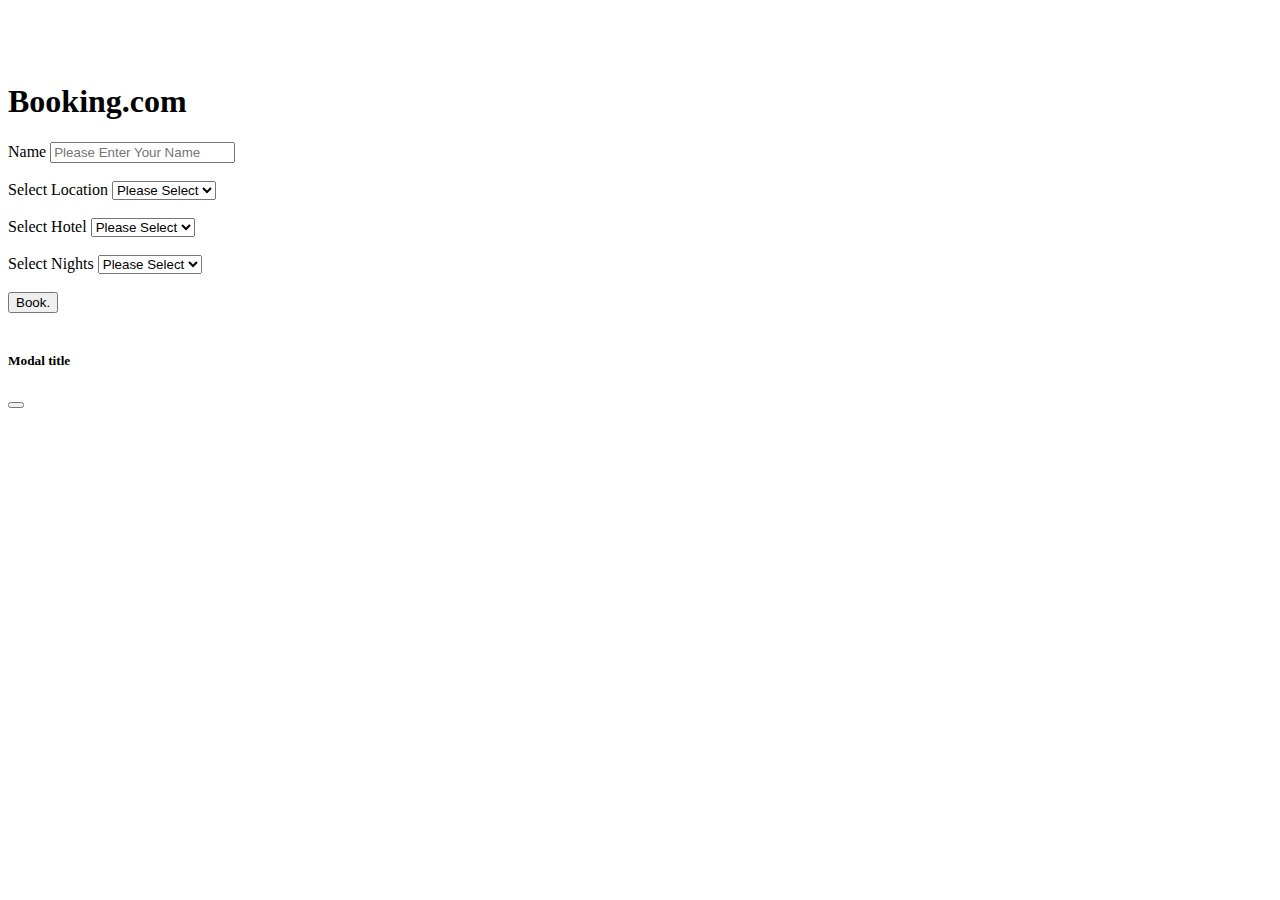
<file: examples/hotel-booking/hotel-booking.html>
<!DOCTYPE html>
<html lang="en">

<head>
	<meta charset="UTF-8">
	<meta name="viewport" content="width=device-width, initial-scale=1.0">
	<meta http-equiv="X-UA-Compatible" content="ie=edge">
	<link href="https://cdn.jsdelivr.net/npm/bootstrap@5.0.1/dist/css/bootstrap.min.css" rel="stylesheet" integrity="sha384-+0n0xVW2eSR5OomGNYDnhzAbDsOXxcvSN1TPprVMTNDbiYZCxYbOOl7+AMvyTG2x" crossorigin="anonymous">
	<title>Booking.com</title>
</head>

<body>
	<br><br><br>
	<div class="container">
		<h1>Booking.com</h1>
		<div class="form-group">
			<label for="customer-name">Name</label>
			<input class="form-control" id="customerName" placeholder="Please Enter Your Name" required>
		</div><br>
		<div class="form-group">
			<label for="location" class="form-label">Select Location</label>
			<select class="form-control" id="location" required>
				<option selected disabled>Please Select</option>
				<option id="locationNameOne"></option>
				<option id="locationNameTwo"></option>
			</select>
		</div><br>
		<div class="form-group">
			<label for="hotel" class="form-label">Select Hotel</label>
			<select class="form-control" id="hotel" required>
				<option selected disabled>Please Select</option>
				<option id="hotelNameOne"></option>
				<option id="hotelNameTwo"></option>
			</select>
		</div><br>
		<div class="form-group">
			<label for="stay" class="form-label">Select Nights</label>
			<select class="form-control" id="stay" required>
				<option selected disabled>Please Select</option>
				<option>1</option>
				<option>2</option>
			</select>
		</div><br>
		<button type="submit" class="btn btn-primary" id="book">Book.</button>
		<br><br>
	</div>
	<div class="container" id="details">
		<h1></h1>
		<h2><span id="showCustomerName"></span></h2>
		<h4><span id="showBookingDetails"></span></h4>
		<h4><span id="showBookingTotal"></span></h4>
	</div>
	<div class="modal" id="exampleModal" tabindex="-1" aria-labelledby="exampleModalLabel" aria-hidden="true">
		<div class="modal-dialog modal-dialog-centered">
			<div class="modal-content">
				<div class="modal-header">
					<h5 class="modal-title" id="exampleModalLabel">Modal title</h5>
					<button type="button" class="btn-close" data-bs-dismiss="modal" aria-label="Close" id="close"></button>
				</div>
				<div class="modal-body">
					<h6 id="showModalDetails"></h6>
				</div>
			</div>
		</div>
	</div>
	<script src="https://cdn.jsdelivr.net/npm/bootstrap@5.0.1/dist/js/bootstrap.bundle.min.js" integrity="sha384-gtEjrD/SeCtmISkJkNUaaKMoLD0//ElJ19smozuHV6z3Iehds+3Ulb9Bn9Plx0x4" crossorigin="anonymous"></script>
	<script src="https://ajax.googleapis.com/ajax/libs/jquery/3.6.0/jquery.min.js"></script>
	<script type="text/javascript" src="hotel-data.js">

	</script>
</body>

</html>
</file>
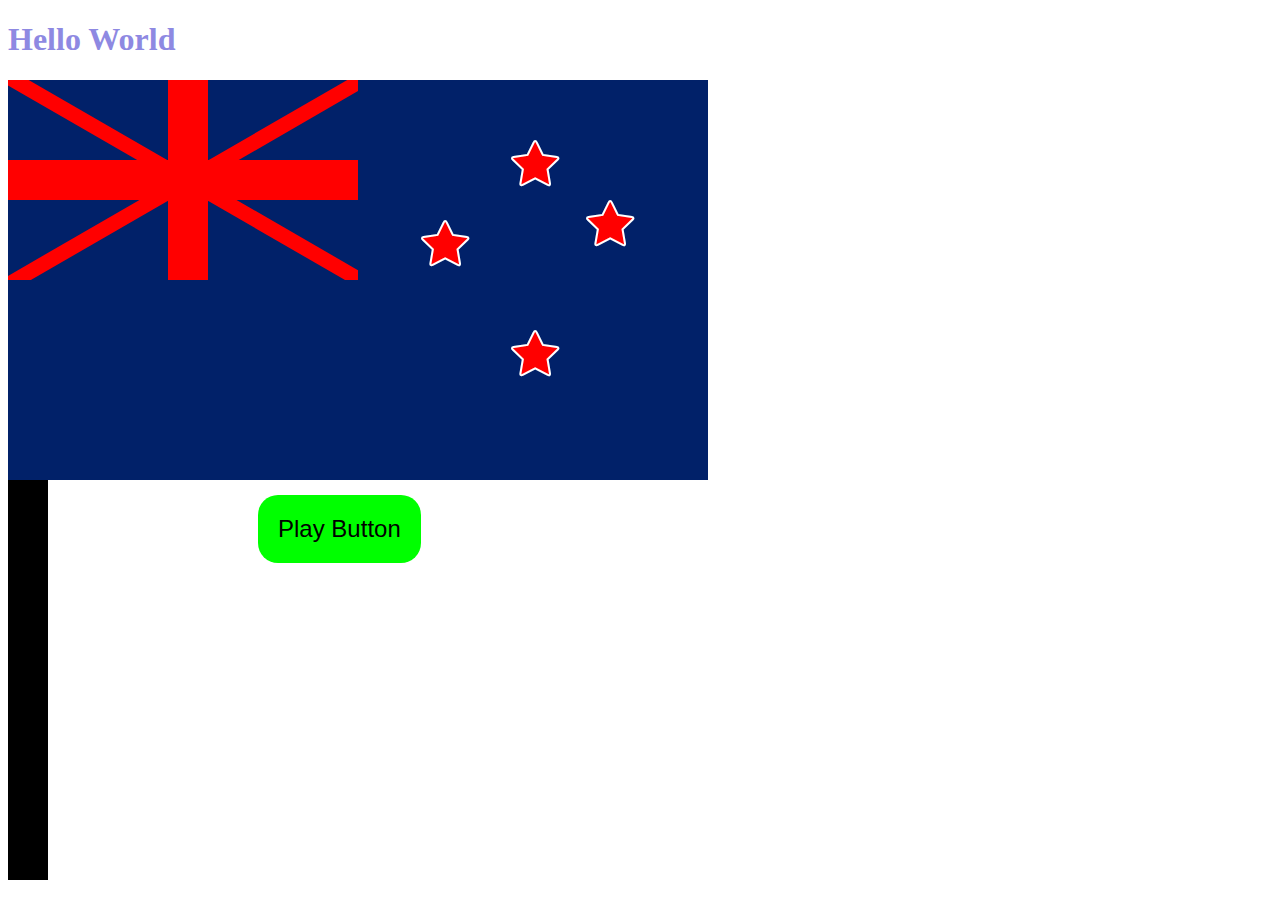
<file: examples/positioning/absolute-relative-flag.html>
<!DOCTYPE html>
<html lang="en">
<head>
  <meta charset="UTF-8">
  <meta name="viewport" content="width=device-width, initial-scale=1.0">
  <meta http-equiv="X-UA-Compatible" content="ie=edge">
  <link rel="stylesheet" href="css/font-awesome.min.css">
  <link rel="stylesheet" href="css/style-new.css">
  <!-- Custom CSS always has to be last in the workflow -->
  <title>Aotearoa Flag</title>
</head>

<body>
  <h1>Hello World</h1>

  <div class="flag-stick"></div>
  <div class="flag" id="flag">
    <div class="union-jack">
      <div class="red-block-one"></div>
      <div class="red-block-two"></div>
      <div class="red-block-three"></div>
      <div class="red-block-four"></div>
    </div>
    <i class="fa fa-star star-one" aria-hidden="true"></i>
    <i class="fa fa-star star-two" aria-hidden="true"></i>
    <i class="fa fa-star star-three" aria-hidden="true"></i>
    <i class="fa fa-star star-four" aria-hidden="true"></i>

  </div>
  <!-- Flag ends -->

  <button id="trigger">Play Button</button>

  <script src="https://ajax.googleapis.com/ajax/libs/jquery/2.2.4/jquery.min.js"></script>
  <script type="text/javascript">

    // Wait until the document is ready
    $(document).ready(function(){

      // Get the trigger or button then add a click event
      $('#trigger').click(function(){
        // Hide the stars on click
        // $('.fa').hide(1000);

        // Play the audio
        var audio = new Audio('music/anthem.mp3');
        audio.play();
      });
    });
  </script>
</body>
</html>
</file>
<file: examples/text-animations/css/style.css>
* {
  -webkit-box-sizing: border-box;
  -moz-box-sizing: border-box;
  box-sizing: border-box;
}

body {
  margin: 0;
  background: #282828;
  color: #eee;
  font-family: 'Helvetica Neue', Arial, 'Liberation Sans', FreeSans, sans-serif;
  font-size: 14px;
}

h1, h2, h3, h4, h5, h6 {
  margin: 10px 0;
  font-weight: 200;
}

h2 {
  font-size: 1.8em;
  font-weight: 200;
  color: #888;
  letter-spacing: 1px;
} 

section {
  margin-bottom: 20px;
}

p {
  margin: 0;
  line-height: 1.5;
  font-weight: 200;
}

a {
  color: #00aaee;
  text-decoration: none;
}

a:hover {
  color: #0077a2;
  text-decoration: underline;
}

.hide {
  display: none;
}

.decal {
  height: 2px;
  background-color: #000;
  border-bottom: 1px solid #333;
}

.container {
  max-width: 940px;
  margin-right: auto;
  margin-left: auto;
}

/* EFFECTS
***************/

.glow {
  text-shadow: 0 0 0 rgba(0, 0, 0, 0);
    -webkit-transition: text-shadow 1s linear;
       -moz-transition: text-shadow 1s linear;
         -o-transition: text-shadow 1s linear;
            transition: text-shadow 1s linear;
}

.glow.in {
  text-shadow: 
    0.025em 0.025em 0.025em rgba(0, 0, 0, 0.8),
    0 0 0.5em rgba(255, 255, 255, 0.3);
}

.fade {
  opacity: 0;
    -webkit-transition: opacity 1s linear;
       -moz-transition: opacity 1s linear;
         -o-transition: opacity 1s linear;
            transition: opacity 1s linear;
}

.fade.in {
  opacity: 1;
}

/* BUTTONS
***************/

.btn {
  color: #fff;
  text-shadow: 0 -1px 0 rgba(0, 0, 0, 0.25);
  display: inline-block;
  text-decoration: none;
  font-weight: 200;
  text-align: center;
  vertical-align: middle;
  cursor: pointer;
  border-radius: 0.5em;
  padding: 0.8em 1.2em;
  background-color: #ED303C;
  background-image: -moz-linear-gradient(top, #ED303C, #8D121A);
  background-image: -webkit-gradient(linear, 0 0, 0 100%, from(#ED303C), to(#8D121A));
  background-image: -webkit-linear-gradient(top, #ED303C, #8D121A);
  background-image: -o-linear-gradient(top, #ED303C, #8D121A);
  background-image: linear-gradient(to bottom, #ED303C, #8D121A);
  background-repeat: repeat-x;
  -webkit-box-shadow: inset 0 1px 0 rgba(255,255,255,.1), 0 1px 5px rgba(0,0,0,.25);
     -moz-box-shadow: inset 0 1px 0 rgba(255,255,255,.1), 0 1px 5px rgba(0,0,0,.25);
          box-shadow: inset 0 1px 0 rgba(255,255,255,.1), 0 1px 5px rgba(0,0,0,.25);
}

.btn:hover,
.btn-primary:active,
.btn-primary.active,
.btn-primary.disabled,
.btn-primary[disabled] {
  text-decoration: none;
  color: #ddd;
  background-color: #8D121A;
  background-position: 0 -15px;
  -webkit-transition: background-position 0.1s linear;
     -moz-transition: background-position 0.1s linear;
       -o-transition: background-position 0.1s linear;
          transition: background-position 0.1s linear;
}

.btn.active,
.btn:active {
  background-image: none;
  outline: 0;
  -webkit-box-shadow: inset 0 2px 4px rgba(0, 0, 0, 0.15), 0 1px 2px rgba(0, 0, 0, 0.05);
     -moz-box-shadow: inset 0 2px 4px rgba(0, 0, 0, 0.15), 0 1px 2px rgba(0, 0, 0, 0.05);
          box-shadow: inset 0 2px 4px rgba(0, 0, 0, 0.15), 0 1px 2px rgba(0, 0, 0, 0.05);
}

/* MARKETING
***************/

.jumbotron {
  position: relative;
  padding: 3em 0;
  text-align: center;
  background: #242424;
}

.jumbotron h1 {
  color: #fff;
  font-family: Rokkitt;
  font-size: 13em;
  font-weight: 200;
  text-shadow: 0.025em 0.025em 0.025em rgba(0, 0, 0, 0.8);
  visibility: hidden;
}

.jumbotron h1 .char11 {
  color: #ED303C;
}

.jumbotron p {
  margin-top: -1em;
  letter-spacing: 0.15em;
  color: #ccc;
  font-size: 1.25em;
  font-weight: 200;
  text-shadow: 0.1em 0.1em 0.1em rgba(0, 0, 0, 0.8);
  visibility: hidden;
  text-align: center;
}

.jumbotron .btn {
  margin-top: 2em;
  margin-bottom: 2em;
  font-size: 1.6em;
}

.about {
  margin-top: 1em;
}

.about p {
  font-size: 1.2em;
}

.playground {
  background: #242424;
  border-radius: 4px;
  border: 1px solid #333;
  margin-bottom: 10px;
}

.playground .controls {
  margin-bottom: 0;
  background: #282828;
  border-radius: 0 0 4px 4px;
  border: 1px solid #0c0c0c;
  border-top: 1px solid #333;
}

.playground .controls form {
  margin-bottom: 0;
  padding-bottom: 8px;
}

.playground .controls select {
  width: 48%;
  margin-right: 4px;
}

@media (max-width: 480px) {
  .playground .controls select {
    width: 100%;
    margin-right: 0;
  }
}

.playground .viewport {
  display: table;
  min-height: 10em;
  padding: 20px;
  border-radius: 4px 4px 0 0;
  border: 1px solid #0c0c0c;
  overflow: hidden;
  -webkit-box-shadow: inset 0px 0px 2px rgba(0, 0, 0, 0.5);
     -moz-box-shadow: inset 0px 0px 2px rgba(0, 0, 0, 0.5);
          box-shadow: inset 0px 0px 2px rgba(0, 0, 0, 0.5);
}

.playground .viewport .tlt {
  color: #fff;
  font-size: 1.5em;
  font-weight: 200;
  letter-spacing: 1px;
  padding: 20px 0;
  display: inline-block;
  vertical-align: middle;
  display: table-cell;
  text-align: center;
  /*visibility: hidden;*/
}

.deps {
  font-size: 1.2em;
}

.deps ul {
  list-style-type: square;
  margin: 0;
}

.deps ul li {
  line-height: 1.5em
  font-weight: 200;
}

/* GRID 
***************/ 

.grid:after {
  content: "";
  display: table;
  clear: both;
}

[class*='col-'] {
  float: left;
  padding-right: 20px;
}
.grid [class*='col-']:last-of-type {
  padding-right: 0;
}

.col-1-1 {
  width: 100%;
}

.col-2-3 {
  width: 66.66%;
}

.col-1-3 {
  width: 33.33%;
}

.col-1-2 {
  width: 50%;
}

.col-1-4 {
  width: 25%;
}

.col-3-4 {
  width: 75%;
}

.col-4-5 {
  width: 80%;
}

.col-1-6 {
  width: 16.66%;
}

.col-1-8 {
  width: 12.5%;
}

.grid-pad {
  padding-left: 20px
}

.grid-pad [class*='col-'] {
  padding-top: 20px;
  padding-top: 20px;
}

.grid-pad [class*='col-']:last-of-type {
  padding-right: 20px;
}

@media (max-width: 767px) {
  [class*='col-'] {
    width: 100%;
  }
}

/* FORM
*********/

form .control {
  margin-bottom: 5px;
}

select,
input[type="text"] {
  width: 100%;
  display: inline-block;
  height: 30px;
  padding: 4px 6px;
  margin-bottom: 10px;
  font-size: 14px;
  line-height: 20px;
  color: #555555;
  vertical-align: middle;
  -webkit-border-radius: 4px;
     -moz-border-radius: 4px;
          border-radius: 4px;
}

input[type="text"] {
  background-color: #ddd;
  border: 1px solid #ccc;
  -webkit-box-shadow: inset 0 1px 1px rgba(0, 0, 0, 0.075);
     -moz-box-shadow: inset 0 1px 1px rgba(0, 0, 0, 0.075);
          box-shadow: inset 0 1px 1px rgba(0, 0, 0, 0.075);
  -webkit-transition: border linear 0.2s, box-shadow linear 0.2s;
     -moz-transition: border linear 0.2s, box-shadow linear 0.2s;
       -o-transition: border linear 0.2s, box-shadow linear 0.2s;
          transition: border linear 0.2s, box-shadow linear 0.2s;
}

input[type="text"]:focus {
  background-color: #fff;
  border-color: #8D121A;
  outline: 0;
  -webkit-box-shadow: inset 0 1px 1px #8D121A, 0 0 8px #ED303C;
     -moz-box-shadow: inset 0 1px 1px #8D121A, 0 0 8px #ED303C;
          box-shadow: inset 0 1px 1px #8D121A, 0 0 8px #ED303C;
}

label {
  display: block;
  margin-bottom: 5px;
}

label.inline {
  display: inline-block;
}

label.checkbox {
  padding: 4px 0;
  margin-right: 10px;
  white-space: nowrap;
  vertical-align: top;
}

/* CODE 
**************/

pre code {
  background: transparent;
}
</file>
<file: examples/positioning/css/style-new.css>
/* all custom css */

h1 {
  color: rgb(142, 137, 226);
}

button {
  position: relative;
  left: 250px;
  padding: 20px;
  font-size: 24px;
  margin-top: 15px;
  background-color: lime;
  border-style: none;
  border-radius: 20px;
}

.flag {
  background-color: #012169;
  width: 700px;
  height: 400px;
  position: relative;
}

.flag-stick {
  position: absolute;
  height: 800px;
  width: 40px;
  background-color: black;
}

.union-jack {
  width: 350px;
  height: 200px;
  position: relative;
  overflow: hidden;
}

.red-block-one {
  width: 40px;
  height: 200px;
  background-color: red;
  position: absolute;
  left: 160px;
}

.red-block-two {
  width: 350px;
  height: 40px;
  background-color: red;
  position: absolute;
  top: 80px;
}

.red-block-three {
  width: 415px;
  height: 15px;
  background-color: red;
  position: absolute;
  top: 90px;
  right: -32px;
  transform: rotate(30deg);
}

.red-block-four {
  width: 460px;
  height: 15px;
  background-color: red;
  position: absolute;
  top: 96px;
  right: -55px;
  transform: rotate(-30deg);
}

.star-one {
  color: red;
  font-size: 50px;
  position: absolute;
  top: 15%;
  right: 150px;
  -webkit-text-stroke: 2px white;
}

.star-two {
  color: red;
  font-size: 50px;
  position: absolute;
  top: 30%;
  right: 75px;
  -webkit-text-stroke: 2px white;
}

.star-three {
  color: red;
  font-size: 50px;
  position: absolute;
  bottom: 25%;
  right: 150px;;
  -webkit-text-stroke: 2px white;
}

.star-four {
  color: red;
  font-size: 50px;
  position: absolute;
  top: 35%;
  right: 240px;
  -webkit-text-stroke: 2px white;
}
</file>
